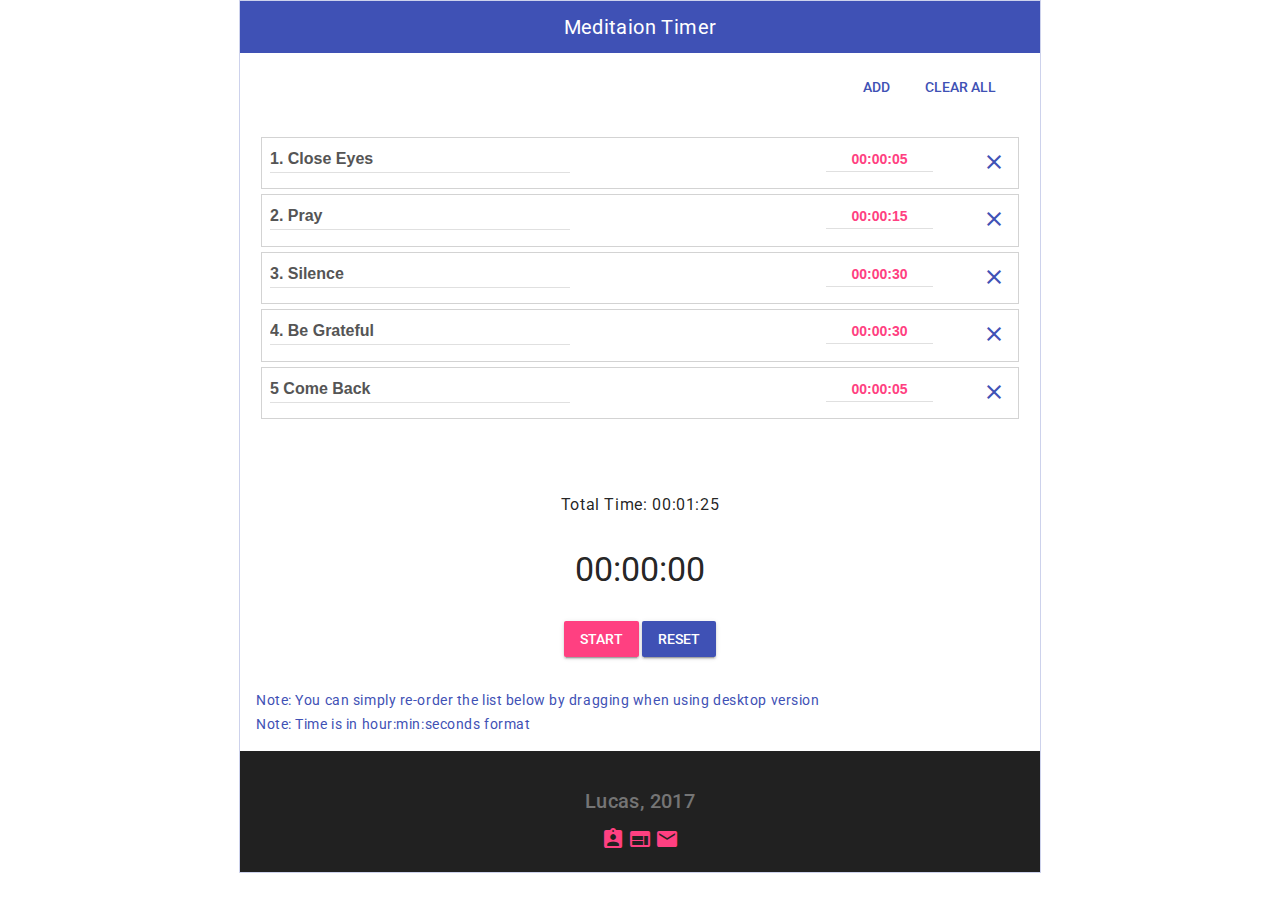
<file: index.html>
<!-- blinking-->

<!DOCTYPE html>
<html>

<!-- basic config -->
<meta charset="UTF-8">
<meta name="viewport" content="width=device-width, initial-scale=1.0">
<link rel="icon" href="assets/media/tabIcon.png">
<meta name="description" content="meditaion timer online customerise customerize web run">
<title>Meditaion Timer</title>

<!-- google analytics -->


<!-- mdl -->
<link rel="stylesheet" href="https://fonts.googleapis.com/icon?family=Material+Icons">
<link rel="stylesheet" href="https://fonts.googleapis.com/css?family=Roboto:300,400,500,700" type="text/css">
<!-- <script defer src="https://code.getmdl.io/1.3.0/material.min.js"></script> -->
<!-- <link rel="stylesheet" href="https://code.getmdl.io/1.3.0/material.indigo-pink.min.css"> -->
<script src="assets/js/material.min.js"></script>
<link rel="stylesheet" href="assets/css/material.indigo-pink.min.css">

<!-- polyfill-dialog -->
<link rel="stylesheet" href="assets/css/dialog-polyfill.css">
<script src="assets/js/dialog-polyfill.js"></script>

<!-- timer -->
<script src="assets/js/easytimer.js"></script>

<!-- noSleep -->
<script src="assets/js/NoSleep.js"></script>

<!-- jquery -->
<!-- <script src="https://ajax.googleapis.com/ajax/libs/jquery/3.1.1/jquery.min.js"></script> -->
<script src="assets/js/jquery.min.3.1.1.js"></script>

<!-- jqueryUI -->
<script src="assets/js/jquery-ui.min.js"></script>
<link rel="stylesheet" href="assets/css/jquery-ui.css">

<!-- soratble -->
<script src="assets/js/Sortable.js"></script>

<!-- js -->
<script src="assets/js/mainOop.js"></script>

<!-- css -->
<link rel="stylesheet" type="text/css" href="assets/css/main.css">

</head>

<body>

<div class="wrapper-Page">

  <audio id="remindAudio"><source src="assets/media/newMessage.mp3" type="audio/mpeg"></audio>

  <!-- header -->
  <div class="mdl-grid lu-naviBar">
    <!-- <div class="mdl-cell mdl-cell--1-col"></div> -->
    <div class="mdl-cell mdl-cell--12-col mdl-cell--8-col-tablet mdl-cell--4-col-phone mdl-cell--middle">
      <span class="mdl-layout-title lu-title">Meditaion Timer</span>
    </div>
    <!-- <div class="mdl-cell mdl-cell--1-col lu-sonToRight">
      <button class="mdl-button mdl-js-button mdl-button--fab mdl-button--mini-fab mdl-js-ripple-effect mdl-button--colored" id="showDialogButton">
        <i class="material-icons">add</i>
      </button>
    </div> -->
  </div>
  <!-- Add & Clear -->
  <div class="mdl-grid">
    <div class="mdl-cell mdl-cell--1-col mdl-cell--9-offset-desktop mdl-cell--5-offset-tablet mdl-cell--1-offset-phone ">
      <button class="mdl-button mdl-js-button mdl-js-ripple-effect mdl-button--primary" id="showDialogButton">
        Add
      </button>
    </div>
    <div class="mdl-cell mdl-cell--2-col ">
      <button class="mdl-button mdl-js-button mdl-js-ripple-effect mdl-button--primary" id="clearListButton">
        Clear All
      </button>
    </div>
  </div>
  <!-- List -->
  <div class="mdl-grid">
    <div class="mdl-cell mdl-cell--12-col">
      <ul id="phaseList">

      </ul>
    </div>
  </div>

  <!-- display -->
  <div class="mdl-grid">
    <div class="mdl-cell mdl-cell--12-col lu-sonToCenter">
      <h6 id="totalTimeBoard" class="">
        Total Time: 00:00:00
      </h6>
    </div>
    <div class="mdl-cell mdl-cell--12-col lu-sonToCenter">
      <h3 id="timeBoard" class="lu-timeBoard">00:00:00</h3>
    </div>
  </div>


  <!-- control -->
  <div class="mdl-grid">
    <div class="mdl-cell mdl-cell--4-col mdl-cell--4-offset-desktop mdl-cell--2-offset-tablet  lu-sonToCenter">
      <button class="mdl-button mdl-js-button mdl-button--raised mdl-js-ripple-effect mdl-button--accent primeButton" id="startButton">
        Start
      </button>
      <button class="mdl-button mdl-js-button mdl-button--raised mdl-js-ripple-effect mdl-button--primary primeButton" id="resetButton">
        Reset
      </button>
    </div>
  </div>

  <!-- functionAdv -->
  <div class="mdl-grid lu-functionAdv">
    <div class="mdl-cell mdl-cell--12-col mdl-cell--8-col-tablet mdl-cell--4-col-phone mdl-cell--middle">
      <h6>Note: You can simply re-order the list below by dragging when using desktop version</h6>
    </div>
    <div class="mdl-cell mdl-cell--12-col mdl-cell--8-col-tablet mdl-cell--4-col-phone mdl-cell--middle">
      <h6>Note: Time is in hour:min:seconds format</h6>
    </div>
  </div>

  <!-- footer -->
  <div class="mdl-grid lu-footer">
    <div class="mdl-cell mdl-cell--12-col mdl-cell--8-col-tablet mdl-cell--4-col-phone mdl-cell--middle lu-sonToCenter">
      <h5>Lucas, 2017</h5>
      <span>
        <a target="_blank" href="https://github.com/lucascow/">
          <i class="material-icons">assignment_ind</i>
        </a>
      </span>
      <span>
        <a target="_blank" href="https://github.com/lucascow/meditation-timer">
          <i class="material-icons">web</i>
        </a>
      </span>
      <span>
        <a href="mailto:lucasyu8.developer@gmail.com">
          <i class="material-icons">email</i>
        </a>
      </span>
    </div>
  </div>

  <!-- for google ranking -->
  <h1 hidden>meditaion timer online customerise customerize web run</h1>

  <!-- hidden dialog -->
  <dialog id="setTimeDialog">
    <div class="mdl-grid lu-naviBar">
      <div class="mdl-cell mdl-cell--12-col lu-sonToCenter">
        <span class="mdl-layout-title lu-title dialogTitle">Add a phase!</span>
      </div>
    </div>
    <div class="mdl-grid">
      <div class="mdl-cell mdl-cell--12-col mdl-cell--8-col-tablet mdl-cell--4-col-phone">
        <div class="mdl-textfield mdl-js-textfield mdl-textfield--floating-label">
          <input class="mdl-textfield__input lu-phaseTitle" id="phaseNameInput">
          <label class="mdl-textfield__label" for="">Phase Name</label>
        </div>
      </div>
    </div>
    <div class="mdl-grid">
      <div class="mdl-cell mdl-cell--12-col mdl-cell--8-col-tablet mdl-cell--2-col-phone lu-sonToCenter">
        <div class="mdl-textfield mdl-js-textfield mdl-textfield--floating-label lu-timePicker">
          <input class="mdl-textfield__input" maxlength="2" type="text" pattern="-?[0-9]*(\.[0-9]+)?" value="00" id="hourInput">
          <label class="mdl-textfield__label" for="">Hour</label>
        </div>
        <!-- <span class="lu-marginRight5px">H</span> -->
        <div class="mdl-textfield mdl-js-textfield mdl-textfield--floating-label lu-timePicker">
          <input class="mdl-textfield__input" maxlength="2" type="text" pattern="-?[0-9]*(\.[0-9]+)?" value="00" id="minuteInput">
          <label class="mdl-textfield__label" for="">Minute</label>
        </div>
        <!-- <span class="lu-marginRight5px">M</span> -->
        <div class="mdl-textfield mdl-js-textfield mdl-textfield--floating-label lu-timePicker">
          <input class="mdl-textfield__input" maxlength="2" type="text" pattern="-?[0-9]*(\.[0-9]+)?" value="00" id="secondInput">
          <label class="mdl-textfield__label" for="">Second</label>
        </div>
        <!-- <span class="lu-marginRight5px">S</span> -->
      </div>
    </div>
    <div class="mdl-grid " id="errorGrid-Zero">
      <div class="mdl-cell mdl-cell--12-col mdl-cell--8-col-tablet mdl-cell--4-col-phone lu-sonToCenter">
        <span class="errorMessage">Error: Total Time cannot be 0</span>
      </div>
    </div>
    <div class="mdl-grid">
      <div class="mdl-cell mdl-cell--6-col mdl-cell--4-col-tablet mdl-cell--2-col-phone lu-sonToCenter">
        <button class="mdl-button mdl-js-button mdl-button--raised mdl-button--colored" id="confirmDialogButton">
          Confirm
        </button>
      </div>
      <div class="mdl-cell mdl-cell--6-col mdl-cell--4-col-tablet mdl-cell--2-col-phone lu-sonToCenter">
        <button class="mdl-button mdl-js-button mdl-button--raised mdl-js-ripple-effect mdl-button--accent" id="closeDialogButton">
          Close
        </button>
      </div>
    </div>
  </dialog>

</div>

</body>

</html>
</file>
<file: assets/css/dialog-polyfill.css>
dialog {
  position: absolute;
  left: 0; right: 0;
  width: -moz-fit-content;
  width: -webkit-fit-content;
  width: fit-content;
  height: -moz-fit-content;
  height: -webkit-fit-content;
  height: fit-content;
  margin: auto;
  border: solid;
  padding: 1em;
  background: white;
  color: black;
  display: none;
}

dialog[open] {
  display: block;
}

dialog + .backdrop {
  position: fixed;
  top: 0; right: 0; bottom: 0; left: 0;
  background: rgba(0,0,0,0.1);
}

._dialog_overlay {
  position: fixed;
  top: 0; right: 0; bottom: 0; left: 0;
}

dialog.fixed {
  position: fixed;
  top: 50%;
  transform: translate(0, -50%);
}
</file>
<file: assets/css/main.css>
body
{
  font-family: "Roboto","Helvetica","Arial",sans-serif;
  overflow-x: hidden;
}


@media screen and (min-width: 801px)
{
  .wrapper-Page
  {
    margin-left:auto;
    margin-right:auto;
    max-width: 800px;
    border: 1px solid rgba(63,81,181,.26);
  }

  #phaseList
  {
    height: 350px;
  }

}

#phaseList
{
  list-style-type: none;
  margin: 0;
  padding: 0;
  width: 100%;
  height: 300px;
  overflow-y: scroll;
  overflow-x: hidden;
}

.lu-scrollDisable {
    overflow: hidden;
}

.lu-naviBar
{
  background-color: #3f51b5;
}

.lu-title
{
  color: white;
  text-align: center;
}

.lu-presetLabel
{
  font-size: 14px;
  font-weight: 500;
  text-transform: uppercase;
  letter-spacing: 0;
}

.lu-paddingNone
{
  padding: 0px;
}

.lu-padding5px
{
  padding: 5px;
}

.lu-marginNone
{
  margin: 0px;
}

.lu-tabButton
{
  padding-left: 5px;
  padding-right: 0px;
  color: rgba(0,0,0,.6);
  background-color: transparent;
}

.lu-tabButton-active
{
  color: #3f51b5;
}

.lu-functionAdv, .lu-functionAdv div
{
  margin-top: 0px;
  margin-bottom: 0px;
  padding-top: 0px;
  padding-bottom: 0px;
  /*text-align: center;*/
}

.lu-functionAdv h6
{
  margin-top: 0px;
  margin-bottom: 0px;
  padding-top: 0px;
  padding-bottom: 0px;
  color: #3f51b5;
  font-size: 14px;
}

.lu-functionAdv
{
  margin-top: 15px;
  margin-bottom: 15px;
}

.lu-sonToRight
{
  text-align: right;
}

.lu-sonToCenter
{
  text-align: center;
}

.lu-clearButton
{
  left: 2em;
  position: relative;
}

.lu-seperateTheUnderline
{
  left: 1em;
  position: relative;
}

.lu-timeBoard
{
  margin: 0px;
}

.lu-phaseTitle
{
  font-weight: 600;
  /*border-bottom: 1px solid rgba(0, 0, 0, 0.33);*/
}

.lu-phaseTime
{
  color: rgb(255,64,129);
  font-weight: 600;
  /*border-bottom: 1px solid rgba(0, 0, 0, 0.33);*/
  font-size: 14px;
  padding-top: 5px;
}


.lu-phaseSet
{
  margin: 0 5px 5px 5px;
  /*padding: 5px;*/
  font-size: 1.2em;
  height: 3em; #1.5em;
  background: transparent;
}

.lu-phaseSet-timePass
{
  background: rgba(0,0,0,.14);
}

.lu-phaseSet-filter
{
  -webkit-filter: opacity(50%); /* Safari 6.0 - 9.0 */
  filter: opacity(50%);
}

/* Let's get this party started */
::-webkit-scrollbar {
    width: 12px;
}

/* Track */
::-webkit-scrollbar-track {
    -webkit-box-shadow: inset 0 0 6px rgba(0,0,0,0.3);
    -webkit-border-radius: 10px;
    border-radius: 10px;
}

/* Handle */
::-webkit-scrollbar-thumb {
    -webkit-border-radius: 10px;
    border-radius: 10px;
    background: rgba(255, 64, 129, 0.71) !important;
    -webkit-box-shadow: inset 0 0 6px rgba(0,0,0,0.5);
}

::-webkit-scrollbar-thumb:window-inactive {
	background: rgba(0,0,0,0.4);
}

/*html>body #sortable li
{
  height: 2em; #1.5em;
  line-height: 1.2em;
}*/

/*.ui-state-highlight
{
  height: 1.5em;
  line-height: 1.2em;
}*/

dialog {
  position: fixed;
  top: 50%;
  transform: translate(0, -50%);
}

.lu-timePicker
{
  width: 75px;

}

.lu-timePicker input
{
  text-align: center;
  border-bottom: 1px solid rgba(0, 0, 0, 0.03);
}

@keyframes timeIsUpAni {
    from {background-color: rgb(3, 169, 244);}
    to {background-color: rgb(255, 235, 59);}
}

.timeIsUp
{
  animation-name: timeIsUpAni;
  animation-duration: 1s;
  animation-iteration-count: infinite;
}

@keyframes errorMessageAni {
    from {background-color: #ffc107;}
    to {background-color: #eee;}
}

.errorMessage
{
  animation-name: errorMessageAni;
  animation-duration: 1s;
  animation-iteration-count: infinite;
  font-weight: 600;
  font-size: 18px;
  color: rgb(255,64,129);
}

.lu-footer
{
  background-color: #212121;
  color: #757575;
}

.lu-footer a
{
  color: #ff4081;
  text-decoration: none !important;
}
</file>
<file: assets/css/material.indigo-pink.min.css>
/**
 * material-design-lite - Material Design Components in CSS, JS and HTML
 * @version v1.3.0
 * @license Apache-2.0
 * @copyright 2015 Google, Inc.
 * @link https://github.com/google/material-design-lite
 */
@charset "UTF-8";html{color:rgba(0,0,0,.87)}::-moz-selection{background:#b3d4fc;text-shadow:none}::selection{background:#b3d4fc;text-shadow:none}hr{display:block;height:1px;border:0;border-top:1px solid #ccc;margin:1em 0;padding:0}audio,canvas,iframe,img,svg,video{vertical-align:middle}fieldset{border:0;margin:0;padding:0}textarea{resize:vertical}.browserupgrade{margin:.2em 0;background:#ccc;color:#000;padding:.2em 0}.hidden{display:none!important}.visuallyhidden{border:0;clip:rect(0 0 0 0);height:1px;margin:-1px;overflow:hidden;padding:0;position:absolute;width:1px}.visuallyhidden.focusable:active,.visuallyhidden.focusable:focus{clip:auto;height:auto;margin:0;overflow:visible;position:static;width:auto}.invisible{visibility:hidden}.clearfix:before,.clearfix:after{content:" ";display:table}.clearfix:after{clear:both}@media print{*,*:before,*:after,*:first-letter{background:transparent!important;color:#000!important;box-shadow:none!important}a,a:visited{text-decoration:underline}a[href]:after{content:" (" attr(href)")"}abbr[title]:after{content:" (" attr(title)")"}a[href^="#"]:after,a[href^="javascript:"]:after{content:""}pre,blockquote{border:1px solid #999;page-break-inside:avoid}thead{display:table-header-group}tr,img{page-break-inside:avoid}img{max-width:100%!important}p,h2,h3{orphans:3;widows:3}h2,h3{page-break-after:avoid}}a,.mdl-accordion,.mdl-button,.mdl-card,.mdl-checkbox,.mdl-dropdown-menu,.mdl-icon-toggle,.mdl-item,.mdl-radio,.mdl-slider,.mdl-switch,.mdl-tabs__tab{-webkit-tap-highlight-color:transparent;-webkit-tap-highlight-color:rgba(255,255,255,0)}html{width:100%;height:100%;-ms-touch-action:manipulation;touch-action:manipulation}body{width:100%;min-height:100%}main{display:block}*[hidden]{display:none!important}html,body{font-family:"Helvetica","Arial",sans-serif;font-size:14px;font-weight:400;line-height:20px}h1,h2,h3,h4,h5,h6,p{padding:0}h1 small,h2 small,h3 small,h4 small,h5 small,h6 small{font-family:"Roboto","Helvetica","Arial",sans-serif;font-weight:400;line-height:1.35;letter-spacing:-.02em;opacity:.54;font-size:.6em}h1{font-size:56px;line-height:1.35;letter-spacing:-.02em;margin:24px 0}h1,h2{font-family:"Roboto","Helvetica","Arial",sans-serif;font-weight:400}h2{font-size:45px;line-height:48px}h2,h3{margin:24px 0}h3{font-size:34px;line-height:40px}h3,h4{font-family:"Roboto","Helvetica","Arial",sans-serif;font-weight:400}h4{font-size:24px;line-height:32px;-moz-osx-font-smoothing:grayscale;margin:24px 0 16px}h5{font-size:20px;font-weight:500;line-height:1;letter-spacing:.02em}h5,h6{font-family:"Roboto","Helvetica","Arial",sans-serif;margin:24px 0 16px}h6{font-size:16px;letter-spacing:.04em}h6,p{font-weight:400;line-height:24px}p{font-size:14px;letter-spacing:0;margin:0 0 16px}a{color:rgb(255,64,129);font-weight:500}blockquote{font-family:"Roboto","Helvetica","Arial",sans-serif;position:relative;font-size:24px;font-weight:300;font-style:italic;line-height:1.35;letter-spacing:.08em}blockquote:before{position:absolute;left:-.5em;content:'“'}blockquote:after{content:'”';margin-left:-.05em}mark{background-color:#f4ff81}dt{font-weight:700}address{font-size:12px;line-height:1;font-style:normal}address,ul,ol{font-weight:400;letter-spacing:0}ul,ol{font-size:14px;line-height:24px}.mdl-typography--display-4,.mdl-typography--display-4-color-contrast{font-family:"Roboto","Helvetica","Arial",sans-serif;font-size:112px;font-weight:300;line-height:1;letter-spacing:-.04em}.mdl-typography--display-4-color-contrast{opacity:.54}.mdl-typography--display-3,.mdl-typography--display-3-color-contrast{font-family:"Roboto","Helvetica","Arial",sans-serif;font-size:56px;font-weight:400;line-height:1.35;letter-spacing:-.02em}.mdl-typography--display-3-color-contrast{opacity:.54}.mdl-typography--display-2,.mdl-typography--display-2-color-contrast{font-family:"Roboto","Helvetica","Arial",sans-serif;font-size:45px;font-weight:400;line-height:48px}.mdl-typography--display-2-color-contrast{opacity:.54}.mdl-typography--display-1,.mdl-typography--display-1-color-contrast{font-family:"Roboto","Helvetica","Arial",sans-serif;font-size:34px;font-weight:400;line-height:40px}.mdl-typography--display-1-color-contrast{opacity:.54}.mdl-typography--headline,.mdl-typography--headline-color-contrast{font-family:"Roboto","Helvetica","Arial",sans-serif;font-size:24px;font-weight:400;line-height:32px;-moz-osx-font-smoothing:grayscale}.mdl-typography--headline-color-contrast{opacity:.87}.mdl-typography--title,.mdl-typography--title-color-contrast{font-family:"Roboto","Helvetica","Arial",sans-serif;font-size:20px;font-weight:500;line-height:1;letter-spacing:.02em}.mdl-typography--title-color-contrast{opacity:.87}.mdl-typography--subhead,.mdl-typography--subhead-color-contrast{font-family:"Roboto","Helvetica","Arial",sans-serif;font-size:16px;font-weight:400;line-height:24px;letter-spacing:.04em}.mdl-typography--subhead-color-contrast{opacity:.87}.mdl-typography--body-2,.mdl-typography--body-2-color-contrast{font-size:14px;font-weight:700;line-height:24px;letter-spacing:0}.mdl-typography--body-2-color-contrast{opacity:.87}.mdl-typography--body-1,.mdl-typography--body-1-color-contrast{font-size:14px;font-weight:400;line-height:24px;letter-spacing:0}.mdl-typography--body-1-color-contrast{opacity:.87}.mdl-typography--body-2-force-preferred-font,.mdl-typography--body-2-force-preferred-font-color-contrast{font-family:"Roboto","Helvetica","Arial",sans-serif;font-size:14px;font-weight:500;line-height:24px;letter-spacing:0}.mdl-typography--body-2-force-preferred-font-color-contrast{opacity:.87}.mdl-typography--body-1-force-preferred-font,.mdl-typography--body-1-force-preferred-font-color-contrast{font-family:"Roboto","Helvetica","Arial",sans-serif;font-size:14px;font-weight:400;line-height:24px;letter-spacing:0}.mdl-typography--body-1-force-preferred-font-color-contrast{opacity:.87}.mdl-typography--caption,.mdl-typography--caption-force-preferred-font{font-size:12px;font-weight:400;line-height:1;letter-spacing:0}.mdl-typography--caption-force-preferred-font{font-family:"Roboto","Helvetica","Arial",sans-serif}.mdl-typography--caption-color-contrast,.mdl-typography--caption-force-preferred-font-color-contrast{font-size:12px;font-weight:400;line-height:1;letter-spacing:0;opacity:.54}.mdl-typography--caption-force-preferred-font-color-contrast,.mdl-typography--menu{font-family:"Roboto","Helvetica","Arial",sans-serif}.mdl-typography--menu{font-size:14px;font-weight:500;line-height:1;letter-spacing:0}.mdl-typography--menu-color-contrast{opacity:.87}.mdl-typography--menu-color-contrast,.mdl-typography--button,.mdl-typography--button-color-contrast{font-family:"Roboto","Helvetica","Arial",sans-serif;font-size:14px;font-weight:500;line-height:1;letter-spacing:0}.mdl-typography--button,.mdl-typography--button-color-contrast{text-transform:uppercase}.mdl-typography--button-color-contrast{opacity:.87}.mdl-typography--text-left{text-align:left}.mdl-typography--text-right{text-align:right}.mdl-typography--text-center{text-align:center}.mdl-typography--text-justify{text-align:justify}.mdl-typography--text-nowrap{white-space:nowrap}.mdl-typography--text-lowercase{text-transform:lowercase}.mdl-typography--text-uppercase{text-transform:uppercase}.mdl-typography--text-capitalize{text-transform:capitalize}.mdl-typography--font-thin{font-weight:200!important}.mdl-typography--font-light{font-weight:300!important}.mdl-typography--font-regular{font-weight:400!important}.mdl-typography--font-medium{font-weight:500!important}.mdl-typography--font-bold{font-weight:700!important}.mdl-typography--font-black{font-weight:900!important}.material-icons{font-family:'Material Icons';font-weight:400;font-style:normal;font-size:24px;line-height:1;letter-spacing:normal;text-transform:none;display:inline-block;word-wrap:normal;-moz-font-feature-settings:'liga';font-feature-settings:'liga';-webkit-font-feature-settings:'liga';-webkit-font-smoothing:antialiased}.mdl-color-text--red{color:#f44336 !important}.mdl-color--red{background-color:#f44336 !important}.mdl-color-text--red-50{color:#ffebee !important}.mdl-color--red-50{background-color:#ffebee !important}.mdl-color-text--red-100{color:#ffcdd2 !important}.mdl-color--red-100{background-color:#ffcdd2 !important}.mdl-color-text--red-200{color:#ef9a9a !important}.mdl-color--red-200{background-color:#ef9a9a !important}.mdl-color-text--red-300{color:#e57373 !important}.mdl-color--red-300{background-color:#e57373 !important}.mdl-color-text--red-400{color:#ef5350 !important}.mdl-color--red-400{background-color:#ef5350 !important}.mdl-color-text--red-500{color:#f44336 !important}.mdl-color--red-500{background-color:#f44336 !important}.mdl-color-text--red-600{color:#e53935 !important}.mdl-color--red-600{background-color:#e53935 !important}.mdl-color-text--red-700{color:#d32f2f !important}.mdl-color--red-700{background-color:#d32f2f !important}.mdl-color-text--red-800{color:#c62828 !important}.mdl-color--red-800{background-color:#c62828 !important}.mdl-color-text--red-900{color:#b71c1c !important}.mdl-color--red-900{background-color:#b71c1c !important}.mdl-color-text--red-A100{color:#ff8a80 !important}.mdl-color--red-A100{background-color:#ff8a80 !important}.mdl-color-text--red-A200{color:#ff5252 !important}.mdl-color--red-A200{background-color:#ff5252 !important}.mdl-color-text--red-A400{color:#ff1744 !important}.mdl-color--red-A400{background-color:#ff1744 !important}.mdl-color-text--red-A700{color:#d50000 !important}.mdl-color--red-A700{background-color:#d50000 !important}.mdl-color-text--pink{color:#e91e63 !important}.mdl-color--pink{background-color:#e91e63 !important}.mdl-color-text--pink-50{color:#fce4ec !important}.mdl-color--pink-50{background-color:#fce4ec !important}.mdl-color-text--pink-100{color:#f8bbd0 !important}.mdl-color--pink-100{background-color:#f8bbd0 !important}.mdl-color-text--pink-200{color:#f48fb1 !important}.mdl-color--pink-200{background-color:#f48fb1 !important}.mdl-color-text--pink-300{color:#f06292 !important}.mdl-color--pink-300{background-color:#f06292 !important}.mdl-color-text--pink-400{color:#ec407a !important}.mdl-color--pink-400{background-color:#ec407a !important}.mdl-color-text--pink-500{color:#e91e63 !important}.mdl-color--pink-500{background-color:#e91e63 !important}.mdl-color-text--pink-600{color:#d81b60 !important}.mdl-color--pink-600{background-color:#d81b60 !important}.mdl-color-text--pink-700{color:#c2185b !important}.mdl-color--pink-700{background-color:#c2185b !important}.mdl-color-text--pink-800{color:#ad1457 !important}.mdl-color--pink-800{background-color:#ad1457 !important}.mdl-color-text--pink-900{color:#880e4f !important}.mdl-color--pink-900{background-color:#880e4f !important}.mdl-color-text--pink-A100{color:#ff80ab !important}.mdl-color--pink-A100{background-color:#ff80ab !important}.mdl-color-text--pink-A200{color:#ff4081 !important}.mdl-color--pink-A200{background-color:#ff4081 !important}.mdl-color-text--pink-A400{color:#f50057 !important}.mdl-color--pink-A400{background-color:#f50057 !important}.mdl-color-text--pink-A700{color:#c51162 !important}.mdl-color--pink-A700{background-color:#c51162 !important}.mdl-color-text--purple{color:#9c27b0 !important}.mdl-color--purple{background-color:#9c27b0 !important}.mdl-color-text--purple-50{color:#f3e5f5 !important}.mdl-color--purple-50{background-color:#f3e5f5 !important}.mdl-color-text--purple-100{color:#e1bee7 !important}.mdl-color--purple-100{background-color:#e1bee7 !important}.mdl-color-text--purple-200{color:#ce93d8 !important}.mdl-color--purple-200{background-color:#ce93d8 !important}.mdl-color-text--purple-300{color:#ba68c8 !important}.mdl-color--purple-300{background-color:#ba68c8 !important}.mdl-color-text--purple-400{color:#ab47bc !important}.mdl-color--purple-400{background-color:#ab47bc !important}.mdl-color-text--purple-500{color:#9c27b0 !important}.mdl-color--purple-500{background-color:#9c27b0 !important}.mdl-color-text--purple-600{color:#8e24aa !important}.mdl-color--purple-600{background-color:#8e24aa !important}.mdl-color-text--purple-700{color:#7b1fa2 !important}.mdl-color--purple-700{background-color:#7b1fa2 !important}.mdl-color-text--purple-800{color:#6a1b9a !important}.mdl-color--purple-800{background-color:#6a1b9a !important}.mdl-color-text--purple-900{color:#4a148c !important}.mdl-color--purple-900{background-color:#4a148c !important}.mdl-color-text--purple-A100{color:#ea80fc !important}.mdl-color--purple-A100{background-color:#ea80fc !important}.mdl-color-text--purple-A200{color:#e040fb !important}.mdl-color--purple-A200{background-color:#e040fb !important}.mdl-color-text--purple-A400{color:#d500f9 !important}.mdl-color--purple-A400{background-color:#d500f9 !important}.mdl-color-text--purple-A700{color:#a0f !important}.mdl-color--purple-A700{background-color:#a0f !important}.mdl-color-text--deep-purple{color:#673ab7 !important}.mdl-color--deep-purple{background-color:#673ab7 !important}.mdl-color-text--deep-purple-50{color:#ede7f6 !important}.mdl-color--deep-purple-50{background-color:#ede7f6 !important}.mdl-color-text--deep-purple-100{color:#d1c4e9 !important}.mdl-color--deep-purple-100{background-color:#d1c4e9 !important}.mdl-color-text--deep-purple-200{color:#b39ddb !important}.mdl-color--deep-purple-200{background-color:#b39ddb !important}.mdl-color-text--deep-purple-300{color:#9575cd !important}.mdl-color--deep-purple-300{background-color:#9575cd !important}.mdl-color-text--deep-purple-400{color:#7e57c2 !important}.mdl-color--deep-purple-400{background-color:#7e57c2 !important}.mdl-color-text--deep-purple-500{color:#673ab7 !important}.mdl-color--deep-purple-500{background-color:#673ab7 !important}.mdl-color-text--deep-purple-600{color:#5e35b1 !important}.mdl-color--deep-purple-600{background-color:#5e35b1 !important}.mdl-color-text--deep-purple-700{color:#512da8 !important}.mdl-color--deep-purple-700{background-color:#512da8 !important}.mdl-color-text--deep-purple-800{color:#4527a0 !important}.mdl-color--deep-purple-800{background-color:#4527a0 !important}.mdl-color-text--deep-purple-900{color:#311b92 !important}.mdl-color--deep-purple-900{background-color:#311b92 !important}.mdl-color-text--deep-purple-A100{color:#b388ff !important}.mdl-color--deep-purple-A100{background-color:#b388ff !important}.mdl-color-text--deep-purple-A200{color:#7c4dff !important}.mdl-color--deep-purple-A200{background-color:#7c4dff !important}.mdl-color-text--deep-purple-A400{color:#651fff !important}.mdl-color--deep-purple-A400{background-color:#651fff !important}.mdl-color-text--deep-purple-A700{color:#6200ea !important}.mdl-color--deep-purple-A700{background-color:#6200ea !important}.mdl-color-text--indigo{color:#3f51b5 !important}.mdl-color--indigo{background-color:#3f51b5 !important}.mdl-color-text--indigo-50{color:#e8eaf6 !important}.mdl-color--indigo-50{background-color:#e8eaf6 !important}.mdl-color-text--indigo-100{color:#c5cae9 !important}.mdl-color--indigo-100{background-color:#c5cae9 !important}.mdl-color-text--indigo-200{color:#9fa8da !important}.mdl-color--indigo-200{background-color:#9fa8da !important}.mdl-color-text--indigo-300{color:#7986cb !important}.mdl-color--indigo-300{background-color:#7986cb !important}.mdl-color-text--indigo-400{color:#5c6bc0 !important}.mdl-color--indigo-400{background-color:#5c6bc0 !important}.mdl-color-text--indigo-500{color:#3f51b5 !important}.mdl-color--indigo-500{background-color:#3f51b5 !important}.mdl-color-text--indigo-600{color:#3949ab !important}.mdl-color--indigo-600{background-color:#3949ab !important}.mdl-color-text--indigo-700{color:#303f9f !important}.mdl-color--indigo-700{background-color:#303f9f !important}.mdl-color-text--indigo-800{color:#283593 !important}.mdl-color--indigo-800{background-color:#283593 !important}.mdl-color-text--indigo-900{color:#1a237e !important}.mdl-color--indigo-900{background-color:#1a237e !important}.mdl-color-text--indigo-A100{color:#8c9eff !important}.mdl-color--indigo-A100{background-color:#8c9eff !important}.mdl-color-text--indigo-A200{color:#536dfe !important}.mdl-color--indigo-A200{background-color:#536dfe !important}.mdl-color-text--indigo-A400{color:#3d5afe !important}.mdl-color--indigo-A400{background-color:#3d5afe !important}.mdl-color-text--indigo-A700{color:#304ffe !important}.mdl-color--indigo-A700{background-color:#304ffe !important}.mdl-color-text--blue{color:#2196f3 !important}.mdl-color--blue{background-color:#2196f3 !important}.mdl-color-text--blue-50{color:#e3f2fd !important}.mdl-color--blue-50{background-color:#e3f2fd !important}.mdl-color-text--blue-100{color:#bbdefb !important}.mdl-color--blue-100{background-color:#bbdefb !important}.mdl-color-text--blue-200{color:#90caf9 !important}.mdl-color--blue-200{background-color:#90caf9 !important}.mdl-color-text--blue-300{color:#64b5f6 !important}.mdl-color--blue-300{background-color:#64b5f6 !important}.mdl-color-text--blue-400{color:#42a5f5 !important}.mdl-color--blue-400{background-color:#42a5f5 !important}.mdl-color-text--blue-500{color:#2196f3 !important}.mdl-color--blue-500{background-color:#2196f3 !important}.mdl-color-text--blue-600{color:#1e88e5 !important}.mdl-color--blue-600{background-color:#1e88e5 !important}.mdl-color-text--blue-700{color:#1976d2 !important}.mdl-color--blue-700{background-color:#1976d2 !important}.mdl-color-text--blue-800{color:#1565c0 !important}.mdl-color--blue-800{background-color:#1565c0 !important}.mdl-color-text--blue-900{color:#0d47a1 !important}.mdl-color--blue-900{background-color:#0d47a1 !important}.mdl-color-text--blue-A100{color:#82b1ff !important}.mdl-color--blue-A100{background-color:#82b1ff !important}.mdl-color-text--blue-A200{color:#448aff !important}.mdl-color--blue-A200{background-color:#448aff !important}.mdl-color-text--blue-A400{color:#2979ff !important}.mdl-color--blue-A400{background-color:#2979ff !important}.mdl-color-text--blue-A700{color:#2962ff !important}.mdl-color--blue-A700{background-color:#2962ff !important}.mdl-color-text--light-blue{color:#03a9f4 !important}.mdl-color--light-blue{background-color:#03a9f4 !important}.mdl-color-text--light-blue-50{color:#e1f5fe !important}.mdl-color--light-blue-50{background-color:#e1f5fe !important}.mdl-color-text--light-blue-100{color:#b3e5fc !important}.mdl-color--light-blue-100{background-color:#b3e5fc !important}.mdl-color-text--light-blue-200{color:#81d4fa !important}.mdl-color--light-blue-200{background-color:#81d4fa !important}.mdl-color-text--light-blue-300{color:#4fc3f7 !important}.mdl-color--light-blue-300{background-color:#4fc3f7 !important}.mdl-color-text--light-blue-400{color:#29b6f6 !important}.mdl-color--light-blue-400{background-color:#29b6f6 !important}.mdl-color-text--light-blue-500{color:#03a9f4 !important}.mdl-color--light-blue-500{background-color:#03a9f4 !important}.mdl-color-text--light-blue-600{color:#039be5 !important}.mdl-color--light-blue-600{background-color:#039be5 !important}.mdl-color-text--light-blue-700{color:#0288d1 !important}.mdl-color--light-blue-700{background-color:#0288d1 !important}.mdl-color-text--light-blue-800{color:#0277bd !important}.mdl-color--light-blue-800{background-color:#0277bd !important}.mdl-color-text--light-blue-900{color:#01579b !important}.mdl-color--light-blue-900{background-color:#01579b !important}.mdl-color-text--light-blue-A100{color:#80d8ff !important}.mdl-color--light-blue-A100{background-color:#80d8ff !important}.mdl-color-text--light-blue-A200{color:#40c4ff !important}.mdl-color--light-blue-A200{background-color:#40c4ff !important}.mdl-color-text--light-blue-A400{color:#00b0ff !important}.mdl-color--light-blue-A400{background-color:#00b0ff !important}.mdl-color-text--light-blue-A700{color:#0091ea !important}.mdl-color--light-blue-A700{background-color:#0091ea !important}.mdl-color-text--cyan{color:#00bcd4 !important}.mdl-color--cyan{background-color:#00bcd4 !important}.mdl-color-text--cyan-50{color:#e0f7fa !important}.mdl-color--cyan-50{background-color:#e0f7fa !important}.mdl-color-text--cyan-100{color:#b2ebf2 !important}.mdl-color--cyan-100{background-color:#b2ebf2 !important}.mdl-color-text--cyan-200{color:#80deea !important}.mdl-color--cyan-200{background-color:#80deea !important}.mdl-color-text--cyan-300{color:#4dd0e1 !important}.mdl-color--cyan-300{background-color:#4dd0e1 !important}.mdl-color-text--cyan-400{color:#26c6da !important}.mdl-color--cyan-400{background-color:#26c6da !important}.mdl-color-text--cyan-500{color:#00bcd4 !important}.mdl-color--cyan-500{background-color:#00bcd4 !important}.mdl-color-text--cyan-600{color:#00acc1 !important}.mdl-color--cyan-600{background-color:#00acc1 !important}.mdl-color-text--cyan-700{color:#0097a7 !important}.mdl-color--cyan-700{background-color:#0097a7 !important}.mdl-color-text--cyan-800{color:#00838f !important}.mdl-color--cyan-800{background-color:#00838f !important}.mdl-color-text--cyan-900{color:#006064 !important}.mdl-color--cyan-900{background-color:#006064 !important}.mdl-color-text--cyan-A100{color:#84ffff !important}.mdl-color--cyan-A100{background-color:#84ffff !important}.mdl-color-text--cyan-A200{color:#18ffff !important}.mdl-color--cyan-A200{background-color:#18ffff !important}.mdl-color-text--cyan-A400{color:#00e5ff !important}.mdl-color--cyan-A400{background-color:#00e5ff !important}.mdl-color-text--cyan-A700{color:#00b8d4 !important}.mdl-color--cyan-A700{background-color:#00b8d4 !important}.mdl-color-text--teal{color:#009688 !important}.mdl-color--teal{background-color:#009688 !important}.mdl-color-text--teal-50{color:#e0f2f1 !important}.mdl-color--teal-50{background-color:#e0f2f1 !important}.mdl-color-text--teal-100{color:#b2dfdb !important}.mdl-color--teal-100{background-color:#b2dfdb !important}.mdl-color-text--teal-200{color:#80cbc4 !important}.mdl-color--teal-200{background-color:#80cbc4 !important}.mdl-color-text--teal-300{color:#4db6ac !important}.mdl-color--teal-300{background-color:#4db6ac !important}.mdl-color-text--teal-400{color:#26a69a !important}.mdl-color--teal-400{background-color:#26a69a !important}.mdl-color-text--teal-500{color:#009688 !important}.mdl-color--teal-500{background-color:#009688 !important}.mdl-color-text--teal-600{color:#00897b !important}.mdl-color--teal-600{background-color:#00897b !important}.mdl-color-text--teal-700{color:#00796b !important}.mdl-color--teal-700{background-color:#00796b !important}.mdl-color-text--teal-800{color:#00695c !important}.mdl-color--teal-800{background-color:#00695c !important}.mdl-color-text--teal-900{color:#004d40 !important}.mdl-color--teal-900{background-color:#004d40 !important}.mdl-color-text--teal-A100{color:#a7ffeb !important}.mdl-color--teal-A100{background-color:#a7ffeb !important}.mdl-color-text--teal-A200{color:#64ffda !important}.mdl-color--teal-A200{background-color:#64ffda !important}.mdl-color-text--teal-A400{color:#1de9b6 !important}.mdl-color--teal-A400{background-color:#1de9b6 !important}.mdl-color-text--teal-A700{color:#00bfa5 !important}.mdl-color--teal-A700{background-color:#00bfa5 !important}.mdl-color-text--green{color:#4caf50 !important}.mdl-color--green{background-color:#4caf50 !important}.mdl-color-text--green-50{color:#e8f5e9 !important}.mdl-color--green-50{background-color:#e8f5e9 !important}.mdl-color-text--green-100{color:#c8e6c9 !important}.mdl-color--green-100{background-color:#c8e6c9 !important}.mdl-color-text--green-200{color:#a5d6a7 !important}.mdl-color--green-200{background-color:#a5d6a7 !important}.mdl-color-text--green-300{color:#81c784 !important}.mdl-color--green-300{background-color:#81c784 !important}.mdl-color-text--green-400{color:#66bb6a !important}.mdl-color--green-400{background-color:#66bb6a !important}.mdl-color-text--green-500{color:#4caf50 !important}.mdl-color--green-500{background-color:#4caf50 !important}.mdl-color-text--green-600{color:#43a047 !important}.mdl-color--green-600{background-color:#43a047 !important}.mdl-color-text--green-700{color:#388e3c !important}.mdl-color--green-700{background-color:#388e3c !important}.mdl-color-text--green-800{color:#2e7d32 !important}.mdl-color--green-800{background-color:#2e7d32 !important}.mdl-color-text--green-900{color:#1b5e20 !important}.mdl-color--green-900{background-color:#1b5e20 !important}.mdl-color-text--green-A100{color:#b9f6ca !important}.mdl-color--green-A100{background-color:#b9f6ca !important}.mdl-color-text--green-A200{color:#69f0ae !important}.mdl-color--green-A200{background-color:#69f0ae !important}.mdl-color-text--green-A400{color:#00e676 !important}.mdl-color--green-A400{background-color:#00e676 !important}.mdl-color-text--green-A700{color:#00c853 !important}.mdl-color--green-A700{background-color:#00c853 !important}.mdl-color-text--light-green{color:#8bc34a !important}.mdl-color--light-green{background-color:#8bc34a !important}.mdl-color-text--light-green-50{color:#f1f8e9 !important}.mdl-color--light-green-50{background-color:#f1f8e9 !important}.mdl-color-text--light-green-100{color:#dcedc8 !important}.mdl-color--light-green-100{background-color:#dcedc8 !important}.mdl-color-text--light-green-200{color:#c5e1a5 !important}.mdl-color--light-green-200{background-color:#c5e1a5 !important}.mdl-color-text--light-green-300{color:#aed581 !important}.mdl-color--light-green-300{background-color:#aed581 !important}.mdl-color-text--light-green-400{color:#9ccc65 !important}.mdl-color--light-green-400{background-color:#9ccc65 !important}.mdl-color-text--light-green-500{color:#8bc34a !important}.mdl-color--light-green-500{background-color:#8bc34a !important}.mdl-color-text--light-green-600{color:#7cb342 !important}.mdl-color--light-green-600{background-color:#7cb342 !important}.mdl-color-text--light-green-700{color:#689f38 !important}.mdl-color--light-green-700{background-color:#689f38 !important}.mdl-color-text--light-green-800{color:#558b2f !important}.mdl-color--light-green-800{background-color:#558b2f !important}.mdl-color-text--light-green-900{color:#33691e !important}.mdl-color--light-green-900{background-color:#33691e !important}.mdl-color-text--light-green-A100{color:#ccff90 !important}.mdl-color--light-green-A100{background-color:#ccff90 !important}.mdl-color-text--light-green-A200{color:#b2ff59 !important}.mdl-color--light-green-A200{background-color:#b2ff59 !important}.mdl-color-text--light-green-A400{color:#76ff03 !important}.mdl-color--light-green-A400{background-color:#76ff03 !important}.mdl-color-text--light-green-A700{color:#64dd17 !important}.mdl-color--light-green-A700{background-color:#64dd17 !important}.mdl-color-text--lime{color:#cddc39 !important}.mdl-color--lime{background-color:#cddc39 !important}.mdl-color-text--lime-50{color:#f9fbe7 !important}.mdl-color--lime-50{background-color:#f9fbe7 !important}.mdl-color-text--lime-100{color:#f0f4c3 !important}.mdl-color--lime-100{background-color:#f0f4c3 !important}.mdl-color-text--lime-200{color:#e6ee9c !important}.mdl-color--lime-200{background-color:#e6ee9c !important}.mdl-color-text--lime-300{color:#dce775 !important}.mdl-color--lime-300{background-color:#dce775 !important}.mdl-color-text--lime-400{color:#d4e157 !important}.mdl-color--lime-400{background-color:#d4e157 !important}.mdl-color-text--lime-500{color:#cddc39 !important}.mdl-color--lime-500{background-color:#cddc39 !important}.mdl-color-text--lime-600{color:#c0ca33 !important}.mdl-color--lime-600{background-color:#c0ca33 !important}.mdl-color-text--lime-700{color:#afb42b !important}.mdl-color--lime-700{background-color:#afb42b !important}.mdl-color-text--lime-800{color:#9e9d24 !important}.mdl-color--lime-800{background-color:#9e9d24 !important}.mdl-color-text--lime-900{color:#827717 !important}.mdl-color--lime-900{background-color:#827717 !important}.mdl-color-text--lime-A100{color:#f4ff81 !important}.mdl-color--lime-A100{background-color:#f4ff81 !important}.mdl-color-text--lime-A200{color:#eeff41 !important}.mdl-color--lime-A200{background-color:#eeff41 !important}.mdl-color-text--lime-A400{color:#c6ff00 !important}.mdl-color--lime-A400{background-color:#c6ff00 !important}.mdl-color-text--lime-A700{color:#aeea00 !important}.mdl-color--lime-A700{background-color:#aeea00 !important}.mdl-color-text--yellow{color:#ffeb3b !important}.mdl-color--yellow{background-color:#ffeb3b !important}.mdl-color-text--yellow-50{color:#fffde7 !important}.mdl-color--yellow-50{background-color:#fffde7 !important}.mdl-color-text--yellow-100{color:#fff9c4 !important}.mdl-color--yellow-100{background-color:#fff9c4 !important}.mdl-color-text--yellow-200{color:#fff59d !important}.mdl-color--yellow-200{background-color:#fff59d !important}.mdl-color-text--yellow-300{color:#fff176 !important}.mdl-color--yellow-300{background-color:#fff176 !important}.mdl-color-text--yellow-400{color:#ffee58 !important}.mdl-color--yellow-400{background-color:#ffee58 !important}.mdl-color-text--yellow-500{color:#ffeb3b !important}.mdl-color--yellow-500{background-color:#ffeb3b !important}.mdl-color-text--yellow-600{color:#fdd835 !important}.mdl-color--yellow-600{background-color:#fdd835 !important}.mdl-color-text--yellow-700{color:#fbc02d !important}.mdl-color--yellow-700{background-color:#fbc02d !important}.mdl-color-text--yellow-800{color:#f9a825 !important}.mdl-color--yellow-800{background-color:#f9a825 !important}.mdl-color-text--yellow-900{color:#f57f17 !important}.mdl-color--yellow-900{background-color:#f57f17 !important}.mdl-color-text--yellow-A100{color:#ffff8d !important}.mdl-color--yellow-A100{background-color:#ffff8d !important}.mdl-color-text--yellow-A200{color:#ff0 !important}.mdl-color--yellow-A200{background-color:#ff0 !important}.mdl-color-text--yellow-A400{color:#ffea00 !important}.mdl-color--yellow-A400{background-color:#ffea00 !important}.mdl-color-text--yellow-A700{color:#ffd600 !important}.mdl-color--yellow-A700{background-color:#ffd600 !important}.mdl-color-text--amber{color:#ffc107 !important}.mdl-color--amber{background-color:#ffc107 !important}.mdl-color-text--amber-50{color:#fff8e1 !important}.mdl-color--amber-50{background-color:#fff8e1 !important}.mdl-color-text--amber-100{color:#ffecb3 !important}.mdl-color--amber-100{background-color:#ffecb3 !important}.mdl-color-text--amber-200{color:#ffe082 !important}.mdl-color--amber-200{background-color:#ffe082 !important}.mdl-color-text--amber-300{color:#ffd54f !important}.mdl-color--amber-300{background-color:#ffd54f !important}.mdl-color-text--amber-400{color:#ffca28 !important}.mdl-color--amber-400{background-color:#ffca28 !important}.mdl-color-text--amber-500{color:#ffc107 !important}.mdl-color--amber-500{background-color:#ffc107 !important}.mdl-color-text--amber-600{color:#ffb300 !important}.mdl-color--amber-600{background-color:#ffb300 !important}.mdl-color-text--amber-700{color:#ffa000 !important}.mdl-color--amber-700{background-color:#ffa000 !important}.mdl-color-text--amber-800{color:#ff8f00 !important}.mdl-color--amber-800{background-color:#ff8f00 !important}.mdl-color-text--amber-900{color:#ff6f00 !important}.mdl-color--amber-900{background-color:#ff6f00 !important}.mdl-color-text--amber-A100{color:#ffe57f !important}.mdl-color--amber-A100{background-color:#ffe57f !important}.mdl-color-text--amber-A200{color:#ffd740 !important}.mdl-color--amber-A200{background-color:#ffd740 !important}.mdl-color-text--amber-A400{color:#ffc400 !important}.mdl-color--amber-A400{background-color:#ffc400 !important}.mdl-color-text--amber-A700{color:#ffab00 !important}.mdl-color--amber-A700{background-color:#ffab00 !important}.mdl-color-text--orange{color:#ff9800 !important}.mdl-color--orange{background-color:#ff9800 !important}.mdl-color-text--orange-50{color:#fff3e0 !important}.mdl-color--orange-50{background-color:#fff3e0 !important}.mdl-color-text--orange-100{color:#ffe0b2 !important}.mdl-color--orange-100{background-color:#ffe0b2 !important}.mdl-color-text--orange-200{color:#ffcc80 !important}.mdl-color--orange-200{background-color:#ffcc80 !important}.mdl-color-text--orange-300{color:#ffb74d !important}.mdl-color--orange-300{background-color:#ffb74d !important}.mdl-color-text--orange-400{color:#ffa726 !important}.mdl-color--orange-400{background-color:#ffa726 !important}.mdl-color-text--orange-500{color:#ff9800 !important}.mdl-color--orange-500{background-color:#ff9800 !important}.mdl-color-text--orange-600{color:#fb8c00 !important}.mdl-color--orange-600{background-color:#fb8c00 !important}.mdl-color-text--orange-700{color:#f57c00 !important}.mdl-color--orange-700{background-color:#f57c00 !important}.mdl-color-text--orange-800{color:#ef6c00 !important}.mdl-color--orange-800{background-color:#ef6c00 !important}.mdl-color-text--orange-900{color:#e65100 !important}.mdl-color--orange-900{background-color:#e65100 !important}.mdl-color-text--orange-A100{color:#ffd180 !important}.mdl-color--orange-A100{background-color:#ffd180 !important}.mdl-color-text--orange-A200{color:#ffab40 !important}.mdl-color--orange-A200{background-color:#ffab40 !important}.mdl-color-text--orange-A400{color:#ff9100 !important}.mdl-color--orange-A400{background-color:#ff9100 !important}.mdl-color-text--orange-A700{color:#ff6d00 !important}.mdl-color--orange-A700{background-color:#ff6d00 !important}.mdl-color-text--deep-orange{color:#ff5722 !important}.mdl-color--deep-orange{background-color:#ff5722 !important}.mdl-color-text--deep-orange-50{color:#fbe9e7 !important}.mdl-color--deep-orange-50{background-color:#fbe9e7 !important}.mdl-color-text--deep-orange-100{color:#ffccbc !important}.mdl-color--deep-orange-100{background-color:#ffccbc !important}.mdl-color-text--deep-orange-200{color:#ffab91 !important}.mdl-color--deep-orange-200{background-color:#ffab91 !important}.mdl-color-text--deep-orange-300{color:#ff8a65 !important}.mdl-color--deep-orange-300{background-color:#ff8a65 !important}.mdl-color-text--deep-orange-400{color:#ff7043 !important}.mdl-color--deep-orange-400{background-color:#ff7043 !important}.mdl-color-text--deep-orange-500{color:#ff5722 !important}.mdl-color--deep-orange-500{background-color:#ff5722 !important}.mdl-color-text--deep-orange-600{color:#f4511e !important}.mdl-color--deep-orange-600{background-color:#f4511e !important}.mdl-color-text--deep-orange-700{color:#e64a19 !important}.mdl-color--deep-orange-700{background-color:#e64a19 !important}.mdl-color-text--deep-orange-800{color:#d84315 !important}.mdl-color--deep-orange-800{background-color:#d84315 !important}.mdl-color-text--deep-orange-900{color:#bf360c !important}.mdl-color--deep-orange-900{background-color:#bf360c !important}.mdl-color-text--deep-orange-A100{color:#ff9e80 !important}.mdl-color--deep-orange-A100{background-color:#ff9e80 !important}.mdl-color-text--deep-orange-A200{color:#ff6e40 !important}.mdl-color--deep-orange-A200{background-color:#ff6e40 !important}.mdl-color-text--deep-orange-A400{color:#ff3d00 !important}.mdl-color--deep-orange-A400{background-color:#ff3d00 !important}.mdl-color-text--deep-orange-A700{color:#dd2c00 !important}.mdl-color--deep-orange-A700{background-color:#dd2c00 !important}.mdl-color-text--brown{color:#795548 !important}.mdl-color--brown{background-color:#795548 !important}.mdl-color-text--brown-50{color:#efebe9 !important}.mdl-color--brown-50{background-color:#efebe9 !important}.mdl-color-text--brown-100{color:#d7ccc8 !important}.mdl-color--brown-100{background-color:#d7ccc8 !important}.mdl-color-text--brown-200{color:#bcaaa4 !important}.mdl-color--brown-200{background-color:#bcaaa4 !important}.mdl-color-text--brown-300{color:#a1887f !important}.mdl-color--brown-300{background-color:#a1887f !important}.mdl-color-text--brown-400{color:#8d6e63 !important}.mdl-color--brown-400{background-color:#8d6e63 !important}.mdl-color-text--brown-500{color:#795548 !important}.mdl-color--brown-500{background-color:#795548 !important}.mdl-color-text--brown-600{color:#6d4c41 !important}.mdl-color--brown-600{background-color:#6d4c41 !important}.mdl-color-text--brown-700{color:#5d4037 !important}.mdl-color--brown-700{background-color:#5d4037 !important}.mdl-color-text--brown-800{color:#4e342e !important}.mdl-color--brown-800{background-color:#4e342e !important}.mdl-color-text--brown-900{color:#3e2723 !important}.mdl-color--brown-900{background-color:#3e2723 !important}.mdl-color-text--grey{color:#9e9e9e !important}.mdl-color--grey{background-color:#9e9e9e !important}.mdl-color-text--grey-50{color:#fafafa !important}.mdl-color--grey-50{background-color:#fafafa !important}.mdl-color-text--grey-100{color:#f5f5f5 !important}.mdl-color--grey-100{background-color:#f5f5f5 !important}.mdl-color-text--grey-200{color:#eee !important}.mdl-color--grey-200{background-color:#eee !important}.mdl-color-text--grey-300{color:#e0e0e0 !important}.mdl-color--grey-300{background-color:#e0e0e0 !important}.mdl-color-text--grey-400{color:#bdbdbd !important}.mdl-color--grey-400{background-color:#bdbdbd !important}.mdl-color-text--grey-500{color:#9e9e9e !important}.mdl-color--grey-500{background-color:#9e9e9e !important}.mdl-color-text--grey-600{color:#757575 !important}.mdl-color--grey-600{background-color:#757575 !important}.mdl-color-text--grey-700{color:#616161 !important}.mdl-color--grey-700{background-color:#616161 !important}.mdl-color-text--grey-800{color:#424242 !important}.mdl-color--grey-800{background-color:#424242 !important}.mdl-color-text--grey-900{color:#212121 !important}.mdl-color--grey-900{background-color:#212121 !important}.mdl-color-text--blue-grey{color:#607d8b !important}.mdl-color--blue-grey{background-color:#607d8b !important}.mdl-color-text--blue-grey-50{color:#eceff1 !important}.mdl-color--blue-grey-50{background-color:#eceff1 !important}.mdl-color-text--blue-grey-100{color:#cfd8dc !important}.mdl-color--blue-grey-100{background-color:#cfd8dc !important}.mdl-color-text--blue-grey-200{color:#b0bec5 !important}.mdl-color--blue-grey-200{background-color:#b0bec5 !important}.mdl-color-text--blue-grey-300{color:#90a4ae !important}.mdl-color--blue-grey-300{background-color:#90a4ae !important}.mdl-color-text--blue-grey-400{color:#78909c !important}.mdl-color--blue-grey-400{background-color:#78909c !important}.mdl-color-text--blue-grey-500{color:#607d8b !important}.mdl-color--blue-grey-500{background-color:#607d8b !important}.mdl-color-text--blue-grey-600{color:#546e7a !important}.mdl-color--blue-grey-600{background-color:#546e7a !important}.mdl-color-text--blue-grey-700{color:#455a64 !important}.mdl-color--blue-grey-700{background-color:#455a64 !important}.mdl-color-text--blue-grey-800{color:#37474f !important}.mdl-color--blue-grey-800{background-color:#37474f !important}.mdl-color-text--blue-grey-900{color:#263238 !important}.mdl-color--blue-grey-900{background-color:#263238 !important}.mdl-color--black{background-color:#000 !important}.mdl-color-text--black{color:#000 !important}.mdl-color--white{background-color:#fff !important}.mdl-color-text--white{color:#fff !important}.mdl-color--primary{background-color:rgb(63,81,181)!important}.mdl-color--primary-contrast{background-color:rgb(255,255,255)!important}.mdl-color--primary-dark{background-color:rgb(48,63,159)!important}.mdl-color--accent{background-color:rgb(255,64,129)!important}.mdl-color--accent-contrast{background-color:rgb(255,255,255)!important}.mdl-color-text--primary{color:rgb(63,81,181)!important}.mdl-color-text--primary-contrast{color:rgb(255,255,255)!important}.mdl-color-text--primary-dark{color:rgb(48,63,159)!important}.mdl-color-text--accent{color:rgb(255,64,129)!important}.mdl-color-text--accent-contrast{color:rgb(255,255,255)!important}.mdl-ripple{background:#000;border-radius:50%;height:50px;left:0;opacity:0;pointer-events:none;position:absolute;top:0;-webkit-transform:translate(-50%,-50%);transform:translate(-50%,-50%);width:50px;overflow:hidden}.mdl-ripple.is-animating{transition:transform .3s cubic-bezier(0,0,.2,1),width .3s cubic-bezier(0,0,.2,1),height .3s cubic-bezier(0,0,.2,1),opacity .6s cubic-bezier(0,0,.2,1);transition:transform .3s cubic-bezier(0,0,.2,1),width .3s cubic-bezier(0,0,.2,1),height .3s cubic-bezier(0,0,.2,1),opacity .6s cubic-bezier(0,0,.2,1),-webkit-transform .3s cubic-bezier(0,0,.2,1)}.mdl-ripple.is-visible{opacity:.3}.mdl-animation--default,.mdl-animation--fast-out-slow-in{transition-timing-function:cubic-bezier(.4,0,.2,1)}.mdl-animation--linear-out-slow-in{transition-timing-function:cubic-bezier(0,0,.2,1)}.mdl-animation--fast-out-linear-in{transition-timing-function:cubic-bezier(.4,0,1,1)}.mdl-badge{position:relative;white-space:nowrap;margin-right:24px}.mdl-badge:not([data-badge]){margin-right:auto}.mdl-badge[data-badge]:after{content:attr(data-badge);display:-webkit-flex;display:-ms-flexbox;display:flex;-webkit-flex-direction:row;-ms-flex-direction:row;flex-direction:row;-webkit-flex-wrap:wrap;-ms-flex-wrap:wrap;flex-wrap:wrap;-webkit-justify-content:center;-ms-flex-pack:center;justify-content:center;-webkit-align-content:center;-ms-flex-line-pack:center;align-content:center;-webkit-align-items:center;-ms-flex-align:center;align-items:center;position:absolute;top:-11px;right:-24px;font-family:"Roboto","Helvetica","Arial",sans-serif;font-weight:600;font-size:12px;width:22px;height:22px;border-radius:50%;background:rgb(255,64,129);color:rgb(255,255,255)}.mdl-button .mdl-badge[data-badge]:after{top:-10px;right:-5px}.mdl-badge.mdl-badge--no-background[data-badge]:after{color:rgb(255,64,129);background:rgba(255,255,255,.2);box-shadow:0 0 1px gray}.mdl-badge.mdl-badge--overlap{margin-right:10px}.mdl-badge.mdl-badge--overlap:after{right:-10px}.mdl-button{background:0 0;border:none;border-radius:2px;color:#000;position:relative;height:36px;margin:0;min-width:64px;padding:0 16px;display:inline-block;font-family:"Roboto","Helvetica","Arial",sans-serif;font-size:14px;font-weight:500;text-transform:uppercase;letter-spacing:0;overflow:hidden;will-change:box-shadow;transition:box-shadow .2s cubic-bezier(.4,0,1,1),background-color .2s cubic-bezier(.4,0,.2,1),color .2s cubic-bezier(.4,0,.2,1);outline:none;cursor:pointer;text-decoration:none;text-align:center;line-height:36px;vertical-align:middle}.mdl-button::-moz-focus-inner{border:0}.mdl-button:hover{background-color:rgba(158,158,158,.2)}.mdl-button:focus:not(:active){background-color:rgba(0,0,0,.12)}.mdl-button:active{background-color:rgba(158,158,158,.4)}.mdl-button.mdl-button--colored{color:rgb(63,81,181)}.mdl-button.mdl-button--colored:focus:not(:active){background-color:rgba(0,0,0,.12)}input.mdl-button[type="submit"]{-webkit-appearance:none}.mdl-button--raised{background:rgba(158,158,158,.2);box-shadow:0 2px 2px 0 rgba(0,0,0,.14),0 3px 1px -2px rgba(0,0,0,.2),0 1px 5px 0 rgba(0,0,0,.12)}.mdl-button--raised:active{box-shadow:0 4px 5px 0 rgba(0,0,0,.14),0 1px 10px 0 rgba(0,0,0,.12),0 2px 4px -1px rgba(0,0,0,.2);background-color:rgba(158,158,158,.4)}.mdl-button--raised:focus:not(:active){box-shadow:0 0 8px rgba(0,0,0,.18),0 8px 16px rgba(0,0,0,.36);background-color:rgba(158,158,158,.4)}.mdl-button--raised.mdl-button--colored{background:rgb(63,81,181);color:rgb(255,255,255)}.mdl-button--raised.mdl-button--colored:hover{background-color:rgb(63,81,181)}.mdl-button--raised.mdl-button--colored:active{background-color:rgb(63,81,181)}.mdl-button--raised.mdl-button--colored:focus:not(:active){background-color:rgb(63,81,181)}.mdl-button--raised.mdl-button--colored .mdl-ripple{background:rgb(255,255,255)}.mdl-button--fab{border-radius:50%;font-size:24px;height:56px;margin:auto;min-width:56px;width:56px;padding:0;overflow:hidden;background:rgba(158,158,158,.2);box-shadow:0 1px 1.5px 0 rgba(0,0,0,.12),0 1px 1px 0 rgba(0,0,0,.24);position:relative;line-height:normal}.mdl-button--fab .material-icons{position:absolute;top:50%;left:50%;-webkit-transform:translate(-12px,-12px);transform:translate(-12px,-12px);line-height:24px;width:24px}.mdl-button--fab.mdl-button--mini-fab{height:40px;min-width:40px;width:40px}.mdl-button--fab .mdl-button__ripple-container{border-radius:50%;-webkit-mask-image:-webkit-radial-gradient(circle,#fff,#000)}.mdl-button--fab:active{box-shadow:0 4px 5px 0 rgba(0,0,0,.14),0 1px 10px 0 rgba(0,0,0,.12),0 2px 4px -1px rgba(0,0,0,.2);background-color:rgba(158,158,158,.4)}.mdl-button--fab:focus:not(:active){box-shadow:0 0 8px rgba(0,0,0,.18),0 8px 16px rgba(0,0,0,.36);background-color:rgba(158,158,158,.4)}.mdl-button--fab.mdl-button--colored{background:rgb(255,64,129);color:rgb(255,255,255)}.mdl-button--fab.mdl-button--colored:hover{background-color:rgb(255,64,129)}.mdl-button--fab.mdl-button--colored:focus:not(:active){background-color:rgb(255,64,129)}.mdl-button--fab.mdl-button--colored:active{background-color:rgb(255,64,129)}.mdl-button--fab.mdl-button--colored .mdl-ripple{background:rgb(255,255,255)}.mdl-button--icon{border-radius:50%;font-size:24px;height:32px;margin-left:0;margin-right:0;min-width:32px;width:32px;padding:0;overflow:hidden;color:inherit;line-height:normal}.mdl-button--icon .material-icons{position:absolute;top:50%;left:50%;-webkit-transform:translate(-12px,-12px);transform:translate(-12px,-12px);line-height:24px;width:24px}.mdl-button--icon.mdl-button--mini-icon{height:24px;min-width:24px;width:24px}.mdl-button--icon.mdl-button--mini-icon .material-icons{top:0;left:0}.mdl-button--icon .mdl-button__ripple-container{border-radius:50%;-webkit-mask-image:-webkit-radial-gradient(circle,#fff,#000)}.mdl-button__ripple-container{display:block;height:100%;left:0;position:absolute;top:0;width:100%;z-index:0;overflow:hidden}.mdl-button[disabled] .mdl-button__ripple-container .mdl-ripple,.mdl-button.mdl-button--disabled .mdl-button__ripple-container .mdl-ripple{background-color:transparent}.mdl-button--primary.mdl-button--primary{color:rgb(63,81,181)}.mdl-button--primary.mdl-button--primary .mdl-ripple{background:rgb(255,255,255)}.mdl-button--primary.mdl-button--primary.mdl-button--raised,.mdl-button--primary.mdl-button--primary.mdl-button--fab{color:rgb(255,255,255);background-color:rgb(63,81,181)}.mdl-button--accent.mdl-button--accent{color:rgb(255,64,129)}.mdl-button--accent.mdl-button--accent .mdl-ripple{background:rgb(255,255,255)}.mdl-button--accent.mdl-button--accent.mdl-button--raised,.mdl-button--accent.mdl-button--accent.mdl-button--fab{color:rgb(255,255,255);background-color:rgb(255,64,129)}.mdl-button[disabled][disabled],.mdl-button.mdl-button--disabled.mdl-button--disabled{color:rgba(0,0,0,.26);cursor:default;background-color:transparent}.mdl-button--fab[disabled][disabled],.mdl-button--fab.mdl-button--disabled.mdl-button--disabled{background-color:rgba(0,0,0,.12);color:rgba(0,0,0,.26)}.mdl-button--raised[disabled][disabled],.mdl-button--raised.mdl-button--disabled.mdl-button--disabled{background-color:rgba(0,0,0,.12);color:rgba(0,0,0,.26);box-shadow:none}.mdl-button--colored[disabled][disabled],.mdl-button--colored.mdl-button--disabled.mdl-button--disabled{color:rgba(0,0,0,.26)}.mdl-button .material-icons{vertical-align:middle}.mdl-card{display:-webkit-flex;display:-ms-flexbox;display:flex;-webkit-flex-direction:column;-ms-flex-direction:column;flex-direction:column;font-size:16px;font-weight:400;min-height:200px;overflow:hidden;width:330px;z-index:1;position:relative;background:#fff;border-radius:2px;box-sizing:border-box}.mdl-card__media{background-color:rgb(255,64,129);background-repeat:repeat;background-position:50% 50%;background-size:cover;background-origin:padding-box;background-attachment:scroll;box-sizing:border-box}.mdl-card__title{-webkit-align-items:center;-ms-flex-align:center;align-items:center;color:#000;display:block;display:-webkit-flex;display:-ms-flexbox;display:flex;-webkit-justify-content:stretch;-ms-flex-pack:stretch;justify-content:stretch;line-height:normal;padding:16px;-webkit-perspective-origin:165px 56px;perspective-origin:165px 56px;-webkit-transform-origin:165px 56px;transform-origin:165px 56px;box-sizing:border-box}.mdl-card__title.mdl-card--border{border-bottom:1px solid rgba(0,0,0,.1)}.mdl-card__title-text{-webkit-align-self:flex-end;-ms-flex-item-align:end;align-self:flex-end;color:inherit;display:block;display:-webkit-flex;display:-ms-flexbox;display:flex;font-size:24px;font-weight:300;line-height:normal;overflow:hidden;-webkit-transform-origin:149px 48px;transform-origin:149px 48px;margin:0}.mdl-card__subtitle-text{font-size:14px;color:rgba(0,0,0,.54);margin:0}.mdl-card__supporting-text{color:rgba(0,0,0,.54);font-size:1rem;line-height:18px;overflow:hidden;padding:16px;width:90%}.mdl-card__supporting-text.mdl-card--border{border-bottom:1px solid rgba(0,0,0,.1)}.mdl-card__actions{font-size:16px;line-height:normal;width:100%;background-color:transparent;padding:8px;box-sizing:border-box}.mdl-card__actions.mdl-card--border{border-top:1px solid rgba(0,0,0,.1)}.mdl-card--expand{-webkit-flex-grow:1;-ms-flex-positive:1;flex-grow:1}.mdl-card__menu{position:absolute;right:16px;top:16px}.mdl-checkbox{position:relative;z-index:1;vertical-align:middle;display:inline-block;box-sizing:border-box;width:100%;height:24px;margin:0;padding:0}.mdl-checkbox.is-upgraded{padding-left:24px}.mdl-checkbox__input{line-height:24px}.mdl-checkbox.is-upgraded .mdl-checkbox__input{position:absolute;width:0;height:0;margin:0;padding:0;opacity:0;-ms-appearance:none;-moz-appearance:none;-webkit-appearance:none;appearance:none;border:none}.mdl-checkbox__box-outline{position:absolute;top:3px;left:0;display:inline-block;box-sizing:border-box;width:16px;height:16px;margin:0;cursor:pointer;overflow:hidden;border:2px solid rgba(0,0,0,.54);border-radius:2px;z-index:2}.mdl-checkbox.is-checked .mdl-checkbox__box-outline{border:2px solid rgb(63,81,181)}fieldset[disabled] .mdl-checkbox .mdl-checkbox__box-outline,.mdl-checkbox.is-disabled .mdl-checkbox__box-outline{border:2px solid rgba(0,0,0,.26);cursor:auto}.mdl-checkbox__focus-helper{position:absolute;top:3px;left:0;display:inline-block;box-sizing:border-box;width:16px;height:16px;border-radius:50%;background-color:transparent}.mdl-checkbox.is-focused .mdl-checkbox__focus-helper{box-shadow:0 0 0 8px rgba(0,0,0,.1);background-color:rgba(0,0,0,.1)}.mdl-checkbox.is-focused.is-checked .mdl-checkbox__focus-helper{box-shadow:0 0 0 8px rgba(63,81,181,.26);background-color:rgba(63,81,181,.26)}.mdl-checkbox__tick-outline{position:absolute;top:0;left:0;height:100%;width:100%;-webkit-mask:url("[data-uri]");mask:url("[data-uri]");background:0 0;transition-duration:.28s;transition-timing-function:cubic-bezier(.4,0,.2,1);transition-property:background}.mdl-checkbox.is-checked .mdl-checkbox__tick-outline{background:rgb(63,81,181)url("[data-uri]")}fieldset[disabled] .mdl-checkbox.is-checked .mdl-checkbox__tick-outline,.mdl-checkbox.is-checked.is-disabled .mdl-checkbox__tick-outline{background:rgba(0,0,0,.26)url("[data-uri]")}.mdl-checkbox__label{position:relative;cursor:pointer;font-size:16px;line-height:24px;margin:0}fieldset[disabled] .mdl-checkbox .mdl-checkbox__label,.mdl-checkbox.is-disabled .mdl-checkbox__label{color:rgba(0,0,0,.26);cursor:auto}.mdl-checkbox__ripple-container{position:absolute;z-index:2;top:-6px;left:-10px;box-sizing:border-box;width:36px;height:36px;border-radius:50%;cursor:pointer;overflow:hidden;-webkit-mask-image:-webkit-radial-gradient(circle,#fff,#000)}.mdl-checkbox__ripple-container .mdl-ripple{background:rgb(63,81,181)}fieldset[disabled] .mdl-checkbox .mdl-checkbox__ripple-container,.mdl-checkbox.is-disabled .mdl-checkbox__ripple-container{cursor:auto}fieldset[disabled] .mdl-checkbox .mdl-checkbox__ripple-container .mdl-ripple,.mdl-checkbox.is-disabled .mdl-checkbox__ripple-container .mdl-ripple{background:0 0}.mdl-chip{height:32px;font-family:"Roboto","Helvetica","Arial",sans-serif;line-height:32px;padding:0 12px;border:0;border-radius:16px;background-color:#dedede;display:inline-block;color:rgba(0,0,0,.87);margin:2px 0;font-size:0;white-space:nowrap}.mdl-chip__text{font-size:13px;vertical-align:middle;display:inline-block}.mdl-chip__action{height:24px;width:24px;background:0 0;opacity:.54;cursor:pointer;padding:0;margin:0 0 0 4px;font-size:13px;text-decoration:none;color:rgba(0,0,0,.87);border:none;outline:none}.mdl-chip__action,.mdl-chip__contact{display:inline-block;vertical-align:middle;overflow:hidden;text-align:center}.mdl-chip__contact{height:32px;width:32px;border-radius:16px;margin-right:8px;font-size:18px;line-height:32px}.mdl-chip:focus{outline:0;box-shadow:0 2px 2px 0 rgba(0,0,0,.14),0 3px 1px -2px rgba(0,0,0,.2),0 1px 5px 0 rgba(0,0,0,.12)}.mdl-chip:active{background-color:#d6d6d6}.mdl-chip--deletable{padding-right:4px}.mdl-chip--contact{padding-left:0}.mdl-data-table{position:relative;border:1px solid rgba(0,0,0,.12);border-collapse:collapse;white-space:nowrap;font-size:13px;background-color:#fff}.mdl-data-table thead{padding-bottom:3px}.mdl-data-table thead .mdl-data-table__select{margin-top:0}.mdl-data-table tbody tr{position:relative;height:48px;transition-duration:.28s;transition-timing-function:cubic-bezier(.4,0,.2,1);transition-property:background-color}.mdl-data-table tbody tr.is-selected{background-color:#e0e0e0}.mdl-data-table tbody tr:hover{background-color:#eee}.mdl-data-table td{text-align:right}.mdl-data-table th{padding:0 18px 12px 18px;text-align:right}.mdl-data-table td:first-of-type,.mdl-data-table th:first-of-type{padding-left:24px}.mdl-data-table td:last-of-type,.mdl-data-table th:last-of-type{padding-right:24px}.mdl-data-table td{position:relative;height:48px;border-top:1px solid rgba(0,0,0,.12);border-bottom:1px solid rgba(0,0,0,.12);padding:12px 18px;box-sizing:border-box}.mdl-data-table td,.mdl-data-table td .mdl-data-table__select{vertical-align:middle}.mdl-data-table th{position:relative;vertical-align:bottom;text-overflow:ellipsis;font-weight:700;line-height:24px;letter-spacing:0;height:48px;font-size:12px;color:rgba(0,0,0,.54);padding-bottom:8px;box-sizing:border-box}.mdl-data-table th.mdl-data-table__header--sorted-ascending,.mdl-data-table th.mdl-data-table__header--sorted-descending{color:rgba(0,0,0,.87)}.mdl-data-table th.mdl-data-table__header--sorted-ascending:before,.mdl-data-table th.mdl-data-table__header--sorted-descending:before{font-family:'Material Icons';font-weight:400;font-style:normal;line-height:1;letter-spacing:normal;text-transform:none;display:inline-block;word-wrap:normal;-moz-font-feature-settings:'liga';font-feature-settings:'liga';-webkit-font-feature-settings:'liga';-webkit-font-smoothing:antialiased;font-size:16px;content:"\e5d8";margin-right:5px;vertical-align:sub}.mdl-data-table th.mdl-data-table__header--sorted-ascending:hover,.mdl-data-table th.mdl-data-table__header--sorted-descending:hover{cursor:pointer}.mdl-data-table th.mdl-data-table__header--sorted-ascending:hover:before,.mdl-data-table th.mdl-data-table__header--sorted-descending:hover:before{color:rgba(0,0,0,.26)}.mdl-data-table th.mdl-data-table__header--sorted-descending:before{content:"\e5db"}.mdl-data-table__select{width:16px}.mdl-data-table__cell--non-numeric.mdl-data-table__cell--non-numeric{text-align:left}.mdl-dialog{border:none;box-shadow:0 9px 46px 8px rgba(0,0,0,.14),0 11px 15px -7px rgba(0,0,0,.12),0 24px 38px 3px rgba(0,0,0,.2);width:280px}.mdl-dialog__title{padding:24px 24px 0;margin:0;font-size:2.5rem}.mdl-dialog__actions{padding:8px 8px 8px 24px;display:-webkit-flex;display:-ms-flexbox;display:flex;-webkit-flex-direction:row-reverse;-ms-flex-direction:row-reverse;flex-direction:row-reverse;-webkit-flex-wrap:wrap;-ms-flex-wrap:wrap;flex-wrap:wrap}.mdl-dialog__actions>*{margin-right:8px;height:36px}.mdl-dialog__actions>*:first-child{margin-right:0}.mdl-dialog__actions--full-width{padding:0 0 8px}.mdl-dialog__actions--full-width>*{height:48px;-webkit-flex:0 0 100%;-ms-flex:0 0 100%;flex:0 0 100%;padding-right:16px;margin-right:0;text-align:right}.mdl-dialog__content{padding:20px 24px 24px;color:rgba(0,0,0,.54)}.mdl-mega-footer{padding:16px 40px;color:#9e9e9e;background-color:#424242}.mdl-mega-footer--top-section:after,.mdl-mega-footer--middle-section:after,.mdl-mega-footer--bottom-section:after,.mdl-mega-footer__top-section:after,.mdl-mega-footer__middle-section:after,.mdl-mega-footer__bottom-section:after{content:'';display:block;clear:both}.mdl-mega-footer--left-section,.mdl-mega-footer__left-section,.mdl-mega-footer--right-section,.mdl-mega-footer__right-section{margin-bottom:16px}.mdl-mega-footer--right-section a,.mdl-mega-footer__right-section a{display:block;margin-bottom:16px;color:inherit;text-decoration:none}@media screen and (min-width:760px){.mdl-mega-footer--left-section,.mdl-mega-footer__left-section{float:left}.mdl-mega-footer--right-section,.mdl-mega-footer__right-section{float:right}.mdl-mega-footer--right-section a,.mdl-mega-footer__right-section a{display:inline-block;margin-left:16px;line-height:36px;vertical-align:middle}}.mdl-mega-footer--social-btn,.mdl-mega-footer__social-btn{width:36px;height:36px;padding:0;margin:0;background-color:#9e9e9e;border:none}.mdl-mega-footer--drop-down-section,.mdl-mega-footer__drop-down-section{display:block;position:relative}@media screen and (min-width:760px){.mdl-mega-footer--drop-down-section,.mdl-mega-footer__drop-down-section{width:33%}.mdl-mega-footer--drop-down-section:nth-child(1),.mdl-mega-footer--drop-down-section:nth-child(2),.mdl-mega-footer__drop-down-section:nth-child(1),.mdl-mega-footer__drop-down-section:nth-child(2){float:left}.mdl-mega-footer--drop-down-section:nth-child(3),.mdl-mega-footer__drop-down-section:nth-child(3){float:right}.mdl-mega-footer--drop-down-section:nth-child(3):after,.mdl-mega-footer__drop-down-section:nth-child(3):after{clear:right}.mdl-mega-footer--drop-down-section:nth-child(4),.mdl-mega-footer__drop-down-section:nth-child(4){clear:right;float:right}.mdl-mega-footer--middle-section:after,.mdl-mega-footer__middle-section:after{content:'';display:block;clear:both}.mdl-mega-footer--bottom-section,.mdl-mega-footer__bottom-section{padding-top:0}}@media screen and (min-width:1024px){.mdl-mega-footer--drop-down-section,.mdl-mega-footer--drop-down-section:nth-child(3),.mdl-mega-footer--drop-down-section:nth-child(4),.mdl-mega-footer__drop-down-section,.mdl-mega-footer__drop-down-section:nth-child(3),.mdl-mega-footer__drop-down-section:nth-child(4){width:24%;float:left}}.mdl-mega-footer--heading-checkbox,.mdl-mega-footer__heading-checkbox{position:absolute;width:100%;height:55.8px;padding:32px;margin:-16px 0 0;cursor:pointer;z-index:1;opacity:0}.mdl-mega-footer--heading-checkbox+.mdl-mega-footer--heading:after,.mdl-mega-footer--heading-checkbox+.mdl-mega-footer__heading:after,.mdl-mega-footer__heading-checkbox+.mdl-mega-footer--heading:after,.mdl-mega-footer__heading-checkbox+.mdl-mega-footer__heading:after{font-family:'Material Icons';content:'\E5CE'}.mdl-mega-footer--heading-checkbox:checked~.mdl-mega-footer--link-list,.mdl-mega-footer--heading-checkbox:checked~.mdl-mega-footer__link-list,.mdl-mega-footer--heading-checkbox:checked+.mdl-mega-footer--heading+.mdl-mega-footer--link-list,.mdl-mega-footer--heading-checkbox:checked+.mdl-mega-footer__heading+.mdl-mega-footer__link-list,.mdl-mega-footer__heading-checkbox:checked~.mdl-mega-footer--link-list,.mdl-mega-footer__heading-checkbox:checked~.mdl-mega-footer__link-list,.mdl-mega-footer__heading-checkbox:checked+.mdl-mega-footer--heading+.mdl-mega-footer--link-list,.mdl-mega-footer__heading-checkbox:checked+.mdl-mega-footer__heading+.mdl-mega-footer__link-list{display:none}.mdl-mega-footer--heading-checkbox:checked+.mdl-mega-footer--heading:after,.mdl-mega-footer--heading-checkbox:checked+.mdl-mega-footer__heading:after,.mdl-mega-footer__heading-checkbox:checked+.mdl-mega-footer--heading:after,.mdl-mega-footer__heading-checkbox:checked+.mdl-mega-footer__heading:after{font-family:'Material Icons';content:'\E5CF'}.mdl-mega-footer--heading,.mdl-mega-footer__heading{position:relative;width:100%;padding-right:39.8px;margin-bottom:16px;box-sizing:border-box;font-size:14px;line-height:23.8px;font-weight:500;white-space:nowrap;text-overflow:ellipsis;overflow:hidden;color:#e0e0e0}.mdl-mega-footer--heading:after,.mdl-mega-footer__heading:after{content:'';position:absolute;top:0;right:0;display:block;width:23.8px;height:23.8px;background-size:cover}.mdl-mega-footer--link-list,.mdl-mega-footer__link-list{list-style:none;padding:0;margin:0 0 32px}.mdl-mega-footer--link-list:after,.mdl-mega-footer__link-list:after{clear:both;display:block;content:''}.mdl-mega-footer--link-list li,.mdl-mega-footer__link-list li{font-size:14px;font-weight:400;letter-spacing:0;line-height:20px}.mdl-mega-footer--link-list a,.mdl-mega-footer__link-list a{color:inherit;text-decoration:none;white-space:nowrap}@media screen and (min-width:760px){.mdl-mega-footer--heading-checkbox,.mdl-mega-footer__heading-checkbox{display:none}.mdl-mega-footer--heading-checkbox+.mdl-mega-footer--heading:after,.mdl-mega-footer--heading-checkbox+.mdl-mega-footer__heading:after,.mdl-mega-footer__heading-checkbox+.mdl-mega-footer--heading:after,.mdl-mega-footer__heading-checkbox+.mdl-mega-footer__heading:after{content:''}.mdl-mega-footer--heading-checkbox:checked~.mdl-mega-footer--link-list,.mdl-mega-footer--heading-checkbox:checked~.mdl-mega-footer__link-list,.mdl-mega-footer--heading-checkbox:checked+.mdl-mega-footer__heading+.mdl-mega-footer__link-list,.mdl-mega-footer--heading-checkbox:checked+.mdl-mega-footer--heading+.mdl-mega-footer--link-list,.mdl-mega-footer__heading-checkbox:checked~.mdl-mega-footer--link-list,.mdl-mega-footer__heading-checkbox:checked~.mdl-mega-footer__link-list,.mdl-mega-footer__heading-checkbox:checked+.mdl-mega-footer__heading+.mdl-mega-footer__link-list,.mdl-mega-footer__heading-checkbox:checked+.mdl-mega-footer--heading+.mdl-mega-footer--link-list{display:block}.mdl-mega-footer--heading-checkbox:checked+.mdl-mega-footer--heading:after,.mdl-mega-footer--heading-checkbox:checked+.mdl-mega-footer__heading:after,.mdl-mega-footer__heading-checkbox:checked+.mdl-mega-footer--heading:after,.mdl-mega-footer__heading-checkbox:checked+.mdl-mega-footer__heading:after{content:''}}.mdl-mega-footer--bottom-section,.mdl-mega-footer__bottom-section{padding-top:16px;margin-bottom:16px}.mdl-logo{margin-bottom:16px;color:#fff}.mdl-mega-footer--bottom-section .mdl-mega-footer--link-list li,.mdl-mega-footer__bottom-section .mdl-mega-footer__link-list li{float:left;margin-bottom:0;margin-right:16px}@media screen and (min-width:760px){.mdl-logo{float:left;margin-bottom:0;margin-right:16px}}.mdl-mini-footer{display:-webkit-flex;display:-ms-flexbox;display:flex;-webkit-flex-flow:row wrap;-ms-flex-flow:row wrap;flex-flow:row wrap;-webkit-justify-content:space-between;-ms-flex-pack:justify;justify-content:space-between;padding:32px 16px;color:#9e9e9e;background-color:#424242}.mdl-mini-footer:after{content:'';display:block}.mdl-mini-footer .mdl-logo{line-height:36px}.mdl-mini-footer--link-list,.mdl-mini-footer__link-list{display:-webkit-flex;display:-ms-flexbox;display:flex;-webkit-flex-flow:row nowrap;-ms-flex-flow:row nowrap;flex-flow:row nowrap;list-style:none;margin:0;padding:0}.mdl-mini-footer--link-list li,.mdl-mini-footer__link-list li{margin-bottom:0;margin-right:16px}@media screen and (min-width:760px){.mdl-mini-footer--link-list li,.mdl-mini-footer__link-list li{line-height:36px}}.mdl-mini-footer--link-list a,.mdl-mini-footer__link-list a{color:inherit;text-decoration:none;white-space:nowrap}.mdl-mini-footer--left-section,.mdl-mini-footer__left-section{display:inline-block;-webkit-order:0;-ms-flex-order:0;order:0}.mdl-mini-footer--right-section,.mdl-mini-footer__right-section{display:inline-block;-webkit-order:1;-ms-flex-order:1;order:1}.mdl-mini-footer--social-btn,.mdl-mini-footer__social-btn{width:36px;height:36px;padding:0;margin:0;background-color:#9e9e9e;border:none}.mdl-icon-toggle{position:relative;z-index:1;vertical-align:middle;display:inline-block;height:32px;margin:0;padding:0}.mdl-icon-toggle__input{line-height:32px}.mdl-icon-toggle.is-upgraded .mdl-icon-toggle__input{position:absolute;width:0;height:0;margin:0;padding:0;opacity:0;-ms-appearance:none;-moz-appearance:none;-webkit-appearance:none;appearance:none;border:none}.mdl-icon-toggle__label{display:inline-block;position:relative;cursor:pointer;height:32px;width:32px;min-width:32px;color:#616161;border-radius:50%;padding:0;margin-left:0;margin-right:0;text-align:center;background-color:transparent;will-change:background-color;transition:background-color .2s cubic-bezier(.4,0,.2,1),color .2s cubic-bezier(.4,0,.2,1)}.mdl-icon-toggle__label.material-icons{line-height:32px;font-size:24px}.mdl-icon-toggle.is-checked .mdl-icon-toggle__label{color:rgb(63,81,181)}.mdl-icon-toggle.is-disabled .mdl-icon-toggle__label{color:rgba(0,0,0,.26);cursor:auto;transition:none}.mdl-icon-toggle.is-focused .mdl-icon-toggle__label{background-color:rgba(0,0,0,.12)}.mdl-icon-toggle.is-focused.is-checked .mdl-icon-toggle__label{background-color:rgba(63,81,181,.26)}.mdl-icon-toggle__ripple-container{position:absolute;z-index:2;top:-2px;left:-2px;box-sizing:border-box;width:36px;height:36px;border-radius:50%;cursor:pointer;overflow:hidden;-webkit-mask-image:-webkit-radial-gradient(circle,#fff,#000)}.mdl-icon-toggle__ripple-container .mdl-ripple{background:#616161}.mdl-icon-toggle.is-disabled .mdl-icon-toggle__ripple-container{cursor:auto}.mdl-icon-toggle.is-disabled .mdl-icon-toggle__ripple-container .mdl-ripple{background:0 0}.mdl-list{display:block;padding:8px 0;list-style:none}.mdl-list__item{font-family:"Roboto","Helvetica","Arial",sans-serif;font-size:16px;font-weight:400;letter-spacing:.04em;line-height:1;min-height:48px;-webkit-flex-direction:row;-ms-flex-direction:row;flex-direction:row;-webkit-flex-wrap:nowrap;-ms-flex-wrap:nowrap;flex-wrap:nowrap;padding:16px;cursor:default;color:rgba(0,0,0,.87);overflow:hidden}.mdl-list__item,.mdl-list__item .mdl-list__item-primary-content{box-sizing:border-box;display:-webkit-flex;display:-ms-flexbox;display:flex;-webkit-align-items:center;-ms-flex-align:center;align-items:center}.mdl-list__item .mdl-list__item-primary-content{-webkit-order:0;-ms-flex-order:0;order:0;-webkit-flex-grow:2;-ms-flex-positive:2;flex-grow:2;text-decoration:none}.mdl-list__item .mdl-list__item-primary-content .mdl-list__item-icon{margin-right:32px}.mdl-list__item .mdl-list__item-primary-content .mdl-list__item-avatar{margin-right:16px}.mdl-list__item .mdl-list__item-secondary-content{display:-webkit-flex;display:-ms-flexbox;display:flex;-webkit-flex-flow:column;-ms-flex-flow:column;flex-flow:column;-webkit-align-items:flex-end;-ms-flex-align:end;align-items:flex-end;margin-left:16px}.mdl-list__item .mdl-list__item-secondary-content .mdl-list__item-secondary-action label{display:inline}.mdl-list__item .mdl-list__item-secondary-content .mdl-list__item-secondary-info{font-size:12px;font-weight:400;line-height:1;letter-spacing:0;color:rgba(0,0,0,.54)}.mdl-list__item .mdl-list__item-secondary-content .mdl-list__item-sub-header{padding:0 0 0 16px}.mdl-list__item-icon,.mdl-list__item-icon.material-icons{height:24px;width:24px;font-size:24px;box-sizing:border-box;color:#757575}.mdl-list__item-avatar,.mdl-list__item-avatar.material-icons{height:40px;width:40px;box-sizing:border-box;border-radius:50%;background-color:#757575;font-size:40px;color:#fff}.mdl-list__item--two-line{height:72px}.mdl-list__item--two-line .mdl-list__item-primary-content{height:36px;line-height:20px;display:block}.mdl-list__item--two-line .mdl-list__item-primary-content .mdl-list__item-avatar{float:left}.mdl-list__item--two-line .mdl-list__item-primary-content .mdl-list__item-icon{float:left;margin-top:6px}.mdl-list__item--two-line .mdl-list__item-primary-content .mdl-list__item-secondary-content{height:36px}.mdl-list__item--two-line .mdl-list__item-primary-content .mdl-list__item-sub-title{font-size:14px;font-weight:400;letter-spacing:0;line-height:18px;color:rgba(0,0,0,.54);display:block;padding:0}.mdl-list__item--three-line{height:88px}.mdl-list__item--three-line .mdl-list__item-primary-content{height:52px;line-height:20px;display:block}.mdl-list__item--three-line .mdl-list__item-primary-content .mdl-list__item-avatar,.mdl-list__item--three-line .mdl-list__item-primary-content .mdl-list__item-icon{float:left}.mdl-list__item--three-line .mdl-list__item-secondary-content{height:52px}.mdl-list__item--three-line .mdl-list__item-text-body{font-size:14px;font-weight:400;letter-spacing:0;line-height:18px;height:52px;color:rgba(0,0,0,.54);display:block;padding:0}.mdl-menu__container{display:block;margin:0;padding:0;border:none;position:absolute;overflow:visible;height:0;width:0;visibility:hidden;z-index:-1}.mdl-menu__container.is-visible,.mdl-menu__container.is-animating{z-index:999;visibility:visible}.mdl-menu__outline{display:block;background:#fff;margin:0;padding:0;border:none;border-radius:2px;position:absolute;top:0;left:0;overflow:hidden;opacity:0;-webkit-transform:scale(0);transform:scale(0);-webkit-transform-origin:0 0;transform-origin:0 0;box-shadow:0 2px 2px 0 rgba(0,0,0,.14),0 3px 1px -2px rgba(0,0,0,.2),0 1px 5px 0 rgba(0,0,0,.12);will-change:transform;transition:transform .3s cubic-bezier(.4,0,.2,1),opacity .2s cubic-bezier(.4,0,.2,1);transition:transform .3s cubic-bezier(.4,0,.2,1),opacity .2s cubic-bezier(.4,0,.2,1),-webkit-transform .3s cubic-bezier(.4,0,.2,1);z-index:-1}.mdl-menu__container.is-visible .mdl-menu__outline{opacity:1;-webkit-transform:scale(1);transform:scale(1);z-index:999}.mdl-menu__outline.mdl-menu--bottom-right{-webkit-transform-origin:100% 0;transform-origin:100% 0}.mdl-menu__outline.mdl-menu--top-left{-webkit-transform-origin:0 100%;transform-origin:0 100%}.mdl-menu__outline.mdl-menu--top-right{-webkit-transform-origin:100% 100%;transform-origin:100% 100%}.mdl-menu{position:absolute;list-style:none;top:0;left:0;height:auto;width:auto;min-width:124px;padding:8px 0;margin:0;opacity:0;clip:rect(0 0 0 0);z-index:-1}.mdl-menu__container.is-visible .mdl-menu{opacity:1;z-index:999}.mdl-menu.is-animating{transition:opacity .2s cubic-bezier(.4,0,.2,1),clip .3s cubic-bezier(.4,0,.2,1)}.mdl-menu.mdl-menu--bottom-right{left:auto;right:0}.mdl-menu.mdl-menu--top-left{top:auto;bottom:0}.mdl-menu.mdl-menu--top-right{top:auto;left:auto;bottom:0;right:0}.mdl-menu.mdl-menu--unaligned{top:auto;left:auto}.mdl-menu__item{display:block;border:none;color:rgba(0,0,0,.87);background-color:transparent;text-align:left;margin:0;padding:0 16px;outline-color:#bdbdbd;position:relative;overflow:hidden;font-size:14px;font-weight:400;letter-spacing:0;text-decoration:none;cursor:pointer;height:48px;line-height:48px;white-space:nowrap;opacity:0;transition:opacity .2s cubic-bezier(.4,0,.2,1);-webkit-user-select:none;-moz-user-select:none;-ms-user-select:none;user-select:none}.mdl-menu__container.is-visible .mdl-menu__item{opacity:1}.mdl-menu__item::-moz-focus-inner{border:0}.mdl-menu__item--full-bleed-divider{border-bottom:1px solid rgba(0,0,0,.12)}.mdl-menu__item[disabled],.mdl-menu__item[data-mdl-disabled]{color:#bdbdbd;background-color:transparent;cursor:auto}.mdl-menu__item[disabled]:hover,.mdl-menu__item[data-mdl-disabled]:hover{background-color:transparent}.mdl-menu__item[disabled]:focus,.mdl-menu__item[data-mdl-disabled]:focus{background-color:transparent}.mdl-menu__item[disabled] .mdl-ripple,.mdl-menu__item[data-mdl-disabled] .mdl-ripple{background:0 0}.mdl-menu__item:hover{background-color:#eee}.mdl-menu__item:focus{outline:none;background-color:#eee}.mdl-menu__item:active{background-color:#e0e0e0}.mdl-menu__item--ripple-container{display:block;height:100%;left:0;position:absolute;top:0;width:100%;z-index:0;overflow:hidden}.mdl-progress{display:block;position:relative;height:4px;width:500px;max-width:100%}.mdl-progress>.bar{display:block;position:absolute;top:0;bottom:0;width:0%;transition:width .2s cubic-bezier(.4,0,.2,1)}.mdl-progress>.progressbar{background-color:rgb(63,81,181);z-index:1;left:0}.mdl-progress>.bufferbar{background-image:linear-gradient(to right,rgba(255,255,255,.7),rgba(255,255,255,.7)),linear-gradient(to right,rgb(63,81,181),rgb(63,81,181));z-index:0;left:0}.mdl-progress>.auxbar{right:0}@supports (-webkit-appearance:none){.mdl-progress:not(.mdl-progress--indeterminate):not(.mdl-progress--indeterminate)>.auxbar,.mdl-progress:not(.mdl-progress__indeterminate):not(.mdl-progress__indeterminate)>.auxbar{background-image:linear-gradient(to right,rgba(255,255,255,.7),rgba(255,255,255,.7)),linear-gradient(to right,rgb(63,81,181),rgb(63,81,181));-webkit-mask:url("[data-uri]");mask:url("[data-uri]")}}.mdl-progress:not(.mdl-progress--indeterminate)>.auxbar,.mdl-progress:not(.mdl-progress__indeterminate)>.auxbar{background-image:linear-gradient(to right,rgba(255,255,255,.9),rgba(255,255,255,.9)),linear-gradient(to right,rgb(63,81,181),rgb(63,81,181))}.mdl-progress.mdl-progress--indeterminate>.bar1,.mdl-progress.mdl-progress__indeterminate>.bar1{-webkit-animation-name:indeterminate1;animation-name:indeterminate1}.mdl-progress.mdl-progress--indeterminate>.bar1,.mdl-progress.mdl-progress__indeterminate>.bar1,.mdl-progress.mdl-progress--indeterminate>.bar3,.mdl-progress.mdl-progress__indeterminate>.bar3{background-color:rgb(63,81,181);-webkit-animation-duration:2s;animation-duration:2s;-webkit-animation-iteration-count:infinite;animation-iteration-count:infinite;-webkit-animation-timing-function:linear;animation-timing-function:linear}.mdl-progress.mdl-progress--indeterminate>.bar3,.mdl-progress.mdl-progress__indeterminate>.bar3{background-image:none;-webkit-animation-name:indeterminate2;animation-name:indeterminate2}@-webkit-keyframes indeterminate1{0%{left:0%;width:0%}50%{left:25%;width:75%}75%{left:100%;width:0%}}@keyframes indeterminate1{0%{left:0%;width:0%}50%{left:25%;width:75%}75%{left:100%;width:0%}}@-webkit-keyframes indeterminate2{0%,50%{left:0%;width:0%}75%{left:0%;width:25%}100%{left:100%;width:0%}}@keyframes indeterminate2{0%,50%{left:0%;width:0%}75%{left:0%;width:25%}100%{left:100%;width:0%}}.mdl-navigation{display:-webkit-flex;display:-ms-flexbox;display:flex;-webkit-flex-wrap:nowrap;-ms-flex-wrap:nowrap;flex-wrap:nowrap;box-sizing:border-box}.mdl-navigation__link{color:#424242;text-decoration:none;margin:0;font-size:14px;font-weight:400;line-height:24px;letter-spacing:0;opacity:.87}.mdl-navigation__link .material-icons{vertical-align:middle}.mdl-layout{width:100%;height:100%;display:-webkit-flex;display:-ms-flexbox;display:flex;-webkit-flex-direction:column;-ms-flex-direction:column;flex-direction:column;overflow-y:auto;overflow-x:hidden;position:relative;-webkit-overflow-scrolling:touch}.mdl-layout.is-small-screen .mdl-layout--large-screen-only{display:none}.mdl-layout:not(.is-small-screen) .mdl-layout--small-screen-only{display:none}.mdl-layout__container{position:absolute;width:100%;height:100%}.mdl-layout__title,.mdl-layout-title{display:block;position:relative;font-family:"Roboto","Helvetica","Arial",sans-serif;font-size:20px;line-height:1;letter-spacing:.02em;font-weight:400;box-sizing:border-box}.mdl-layout-spacer{-webkit-flex-grow:1;-ms-flex-positive:1;flex-grow:1}.mdl-layout__drawer{display:-webkit-flex;display:-ms-flexbox;display:flex;-webkit-flex-direction:column;-ms-flex-direction:column;flex-direction:column;-webkit-flex-wrap:nowrap;-ms-flex-wrap:nowrap;flex-wrap:nowrap;width:240px;height:100%;max-height:100%;position:absolute;top:0;left:0;box-shadow:0 2px 2px 0 rgba(0,0,0,.14),0 3px 1px -2px rgba(0,0,0,.2),0 1px 5px 0 rgba(0,0,0,.12);box-sizing:border-box;border-right:1px solid #e0e0e0;background:#fafafa;-webkit-transform:translateX(-250px);transform:translateX(-250px);-webkit-transform-style:preserve-3d;transform-style:preserve-3d;will-change:transform;transition-duration:.2s;transition-timing-function:cubic-bezier(.4,0,.2,1);transition-property:transform;transition-property:transform,-webkit-transform;color:#424242;overflow:visible;overflow-y:auto;z-index:5}.mdl-layout__drawer.is-visible{-webkit-transform:translateX(0);transform:translateX(0)}.mdl-layout__drawer.is-visible~.mdl-layout__content.mdl-layout__content{overflow:hidden}.mdl-layout__drawer>*{-webkit-flex-shrink:0;-ms-flex-negative:0;flex-shrink:0}.mdl-layout__drawer>.mdl-layout__title,.mdl-layout__drawer>.mdl-layout-title{line-height:64px;padding-left:40px}@media screen and (max-width:1024px){.mdl-layout__drawer>.mdl-layout__title,.mdl-layout__drawer>.mdl-layout-title{line-height:56px;padding-left:16px}}.mdl-layout__drawer .mdl-navigation{-webkit-flex-direction:column;-ms-flex-direction:column;flex-direction:column;-webkit-align-items:stretch;-ms-flex-align:stretch;align-items:stretch;padding-top:16px}.mdl-layout__drawer .mdl-navigation .mdl-navigation__link{display:block;-webkit-flex-shrink:0;-ms-flex-negative:0;flex-shrink:0;padding:16px 40px;margin:0;color:#757575}@media screen and (max-width:1024px){.mdl-layout__drawer .mdl-navigation .mdl-navigation__link{padding:16px}}.mdl-layout__drawer .mdl-navigation .mdl-navigation__link:hover{background-color:#e0e0e0}.mdl-layout__drawer .mdl-navigation .mdl-navigation__link--current{background-color:#e0e0e0;color:#000}@media screen and (min-width:1025px){.mdl-layout--fixed-drawer>.mdl-layout__drawer{-webkit-transform:translateX(0);transform:translateX(0)}}.mdl-layout__drawer-button{display:block;position:absolute;height:48px;width:48px;border:0;-webkit-flex-shrink:0;-ms-flex-negative:0;flex-shrink:0;overflow:hidden;text-align:center;cursor:pointer;font-size:26px;line-height:56px;font-family:Helvetica,Arial,sans-serif;margin:8px 12px;top:0;left:0;color:rgb(255,255,255);z-index:4}.mdl-layout__header .mdl-layout__drawer-button{position:absolute;color:rgb(255,255,255);background-color:inherit}@media screen and (max-width:1024px){.mdl-layout__header .mdl-layout__drawer-button{margin:4px}}@media screen and (max-width:1024px){.mdl-layout__drawer-button{margin:4px;color:rgba(0,0,0,.5)}}@media screen and (min-width:1025px){.mdl-layout__drawer-button{line-height:54px}.mdl-layout--no-desktop-drawer-button .mdl-layout__drawer-button,.mdl-layout--fixed-drawer>.mdl-layout__drawer-button,.mdl-layout--no-drawer-button .mdl-layout__drawer-button{display:none}}.mdl-layout__header{display:-webkit-flex;display:-ms-flexbox;display:flex;-webkit-flex-direction:column;-ms-flex-direction:column;flex-direction:column;-webkit-flex-wrap:nowrap;-ms-flex-wrap:nowrap;flex-wrap:nowrap;-webkit-justify-content:flex-start;-ms-flex-pack:start;justify-content:flex-start;box-sizing:border-box;-webkit-flex-shrink:0;-ms-flex-negative:0;flex-shrink:0;width:100%;margin:0;padding:0;border:none;min-height:64px;max-height:1000px;z-index:3;background-color:rgb(63,81,181);color:rgb(255,255,255);box-shadow:0 2px 2px 0 rgba(0,0,0,.14),0 3px 1px -2px rgba(0,0,0,.2),0 1px 5px 0 rgba(0,0,0,.12);transition-duration:.2s;transition-timing-function:cubic-bezier(.4,0,.2,1);transition-property:max-height,box-shadow}@media screen and (max-width:1024px){.mdl-layout__header{min-height:56px}}.mdl-layout--fixed-drawer.is-upgraded:not(.is-small-screen)>.mdl-layout__header{margin-left:240px;width:calc(100% - 240px)}@media screen and (min-width:1025px){.mdl-layout--fixed-drawer>.mdl-layout__header .mdl-layout__header-row{padding-left:40px}}.mdl-layout__header>.mdl-layout-icon{position:absolute;left:40px;top:16px;height:32px;width:32px;overflow:hidden;z-index:3;display:block}@media screen and (max-width:1024px){.mdl-layout__header>.mdl-layout-icon{left:16px;top:12px}}.mdl-layout.has-drawer .mdl-layout__header>.mdl-layout-icon{display:none}.mdl-layout__header.is-compact{max-height:64px}@media screen and (max-width:1024px){.mdl-layout__header.is-compact{max-height:56px}}.mdl-layout__header.is-compact.has-tabs{height:112px}@media screen and (max-width:1024px){.mdl-layout__header.is-compact.has-tabs{min-height:104px}}@media screen and (max-width:1024px){.mdl-layout__header{display:none}.mdl-layout--fixed-header>.mdl-layout__header{display:-webkit-flex;display:-ms-flexbox;display:flex}}.mdl-layout__header--transparent.mdl-layout__header--transparent{background-color:transparent;box-shadow:none}.mdl-layout__header--seamed,.mdl-layout__header--scroll{box-shadow:none}.mdl-layout__header--waterfall{box-shadow:none;overflow:hidden}.mdl-layout__header--waterfall.is-casting-shadow{box-shadow:0 2px 2px 0 rgba(0,0,0,.14),0 3px 1px -2px rgba(0,0,0,.2),0 1px 5px 0 rgba(0,0,0,.12)}.mdl-layout__header--waterfall.mdl-layout__header--waterfall-hide-top{-webkit-justify-content:flex-end;-ms-flex-pack:end;justify-content:flex-end}.mdl-layout__header-row{display:-webkit-flex;display:-ms-flexbox;display:flex;-webkit-flex-direction:row;-ms-flex-direction:row;flex-direction:row;-webkit-flex-wrap:nowrap;-ms-flex-wrap:nowrap;flex-wrap:nowrap;-webkit-flex-shrink:0;-ms-flex-negative:0;flex-shrink:0;box-sizing:border-box;-webkit-align-self:stretch;-ms-flex-item-align:stretch;align-self:stretch;-webkit-align-items:center;-ms-flex-align:center;align-items:center;height:64px;margin:0;padding:0 40px 0 80px}.mdl-layout--no-drawer-button .mdl-layout__header-row{padding-left:40px}@media screen and (min-width:1025px){.mdl-layout--no-desktop-drawer-button .mdl-layout__header-row{padding-left:40px}}@media screen and (max-width:1024px){.mdl-layout__header-row{height:56px;padding:0 16px 0 72px}.mdl-layout--no-drawer-button .mdl-layout__header-row{padding-left:16px}}.mdl-layout__header-row>*{-webkit-flex-shrink:0;-ms-flex-negative:0;flex-shrink:0}.mdl-layout__header--scroll .mdl-layout__header-row{width:100%}.mdl-layout__header-row .mdl-navigation{margin:0;padding:0;height:64px;-webkit-flex-direction:row;-ms-flex-direction:row;flex-direction:row;-webkit-align-items:center;-ms-flex-align:center;align-items:center}@media screen and (max-width:1024px){.mdl-layout__header-row .mdl-navigation{height:56px}}.mdl-layout__header-row .mdl-navigation__link{display:block;color:rgb(255,255,255);line-height:64px;padding:0 24px}@media screen and (max-width:1024px){.mdl-layout__header-row .mdl-navigation__link{line-height:56px;padding:0 16px}}.mdl-layout__obfuscator{background-color:transparent;position:absolute;top:0;left:0;height:100%;width:100%;z-index:4;visibility:hidden;transition-property:background-color;transition-duration:.2s;transition-timing-function:cubic-bezier(.4,0,.2,1)}.mdl-layout__obfuscator.is-visible{background-color:rgba(0,0,0,.5);visibility:visible}@supports (pointer-events:auto){.mdl-layout__obfuscator{background-color:rgba(0,0,0,.5);opacity:0;transition-property:opacity;visibility:visible;pointer-events:none}.mdl-layout__obfuscator.is-visible{pointer-events:auto;opacity:1}}.mdl-layout__content{-ms-flex:0 1 auto;position:relative;display:inline-block;overflow-y:auto;overflow-x:hidden;-webkit-flex-grow:1;-ms-flex-positive:1;flex-grow:1;z-index:1;-webkit-overflow-scrolling:touch}.mdl-layout--fixed-drawer>.mdl-layout__content{margin-left:240px}.mdl-layout__container.has-scrolling-header .mdl-layout__content{overflow:visible}@media screen and (max-width:1024px){.mdl-layout--fixed-drawer>.mdl-layout__content{margin-left:0}.mdl-layout__container.has-scrolling-header .mdl-layout__content{overflow-y:auto;overflow-x:hidden}}.mdl-layout__tab-bar{height:96px;margin:0;width:calc(100% - 112px);padding:0 0 0 56px;display:-webkit-flex;display:-ms-flexbox;display:flex;background-color:rgb(63,81,181);overflow-y:hidden;overflow-x:scroll}.mdl-layout__tab-bar::-webkit-scrollbar{display:none}.mdl-layout--no-drawer-button .mdl-layout__tab-bar{padding-left:16px;width:calc(100% - 32px)}@media screen and (min-width:1025px){.mdl-layout--no-desktop-drawer-button .mdl-layout__tab-bar{padding-left:16px;width:calc(100% - 32px)}}@media screen and (max-width:1024px){.mdl-layout__tab-bar{width:calc(100% - 60px);padding:0 0 0 60px}.mdl-layout--no-drawer-button .mdl-layout__tab-bar{width:calc(100% - 8px);padding-left:4px}}.mdl-layout--fixed-tabs .mdl-layout__tab-bar{padding:0;overflow:hidden;width:100%}.mdl-layout__tab-bar-container{position:relative;height:48px;width:100%;border:none;margin:0;z-index:2;-webkit-flex-grow:0;-ms-flex-positive:0;flex-grow:0;-webkit-flex-shrink:0;-ms-flex-negative:0;flex-shrink:0;overflow:hidden}.mdl-layout__container>.mdl-layout__tab-bar-container{position:absolute;top:0;left:0}.mdl-layout__tab-bar-button{display:inline-block;position:absolute;top:0;height:48px;width:56px;z-index:4;text-align:center;background-color:rgb(63,81,181);color:transparent;cursor:pointer;-webkit-user-select:none;-moz-user-select:none;-ms-user-select:none;user-select:none}.mdl-layout--no-desktop-drawer-button .mdl-layout__tab-bar-button,.mdl-layout--no-drawer-button .mdl-layout__tab-bar-button{width:16px}.mdl-layout--no-desktop-drawer-button .mdl-layout__tab-bar-button .material-icons,.mdl-layout--no-drawer-button .mdl-layout__tab-bar-button .material-icons{position:relative;left:-4px}@media screen and (max-width:1024px){.mdl-layout__tab-bar-button{width:60px}}.mdl-layout--fixed-tabs .mdl-layout__tab-bar-button{display:none}.mdl-layout__tab-bar-button .material-icons{line-height:48px}.mdl-layout__tab-bar-button.is-active{color:rgb(255,255,255)}.mdl-layout__tab-bar-left-button{left:0}.mdl-layout__tab-bar-right-button{right:0}.mdl-layout__tab{margin:0;border:none;padding:0 24px;float:left;position:relative;display:block;-webkit-flex-grow:0;-ms-flex-positive:0;flex-grow:0;-webkit-flex-shrink:0;-ms-flex-negative:0;flex-shrink:0;text-decoration:none;height:48px;line-height:48px;text-align:center;font-weight:500;font-size:14px;text-transform:uppercase;color:rgba(255,255,255,.6);overflow:hidden}@media screen and (max-width:1024px){.mdl-layout__tab{padding:0 12px}}.mdl-layout--fixed-tabs .mdl-layout__tab{float:none;-webkit-flex-grow:1;-ms-flex-positive:1;flex-grow:1;padding:0}.mdl-layout.is-upgraded .mdl-layout__tab.is-active{color:rgb(255,255,255)}.mdl-layout.is-upgraded .mdl-layout__tab.is-active::after{height:2px;width:100%;display:block;content:" ";bottom:0;left:0;position:absolute;background:rgb(255,64,129);-webkit-animation:border-expand .2s cubic-bezier(.4,0,.4,1).01s alternate forwards;animation:border-expand .2s cubic-bezier(.4,0,.4,1).01s alternate forwards;transition:all 1s cubic-bezier(.4,0,1,1)}.mdl-layout__tab .mdl-layout__tab-ripple-container{display:block;position:absolute;height:100%;width:100%;left:0;top:0;z-index:1;overflow:hidden}.mdl-layout__tab .mdl-layout__tab-ripple-container .mdl-ripple{background-color:rgb(255,255,255)}.mdl-layout__tab-panel{display:block}.mdl-layout.is-upgraded .mdl-layout__tab-panel{display:none}.mdl-layout.is-upgraded .mdl-layout__tab-panel.is-active{display:block}.mdl-radio{position:relative;font-size:16px;line-height:24px;display:inline-block;vertical-align:middle;box-sizing:border-box;height:24px;margin:0;padding-left:0}.mdl-radio.is-upgraded{padding-left:24px}.mdl-radio__button{line-height:24px}.mdl-radio.is-upgraded .mdl-radio__button{position:absolute;width:0;height:0;margin:0;padding:0;opacity:0;-ms-appearance:none;-moz-appearance:none;-webkit-appearance:none;appearance:none;border:none}.mdl-radio__outer-circle{position:absolute;top:4px;left:0;display:inline-block;box-sizing:border-box;width:16px;height:16px;margin:0;cursor:pointer;border:2px solid rgba(0,0,0,.54);border-radius:50%;z-index:2}.mdl-radio.is-checked .mdl-radio__outer-circle{border:2px solid rgb(63,81,181)}.mdl-radio__outer-circle fieldset[disabled] .mdl-radio,.mdl-radio.is-disabled .mdl-radio__outer-circle{border:2px solid rgba(0,0,0,.26);cursor:auto}.mdl-radio__inner-circle{position:absolute;z-index:1;margin:0;top:8px;left:4px;box-sizing:border-box;width:8px;height:8px;cursor:pointer;transition-duration:.28s;transition-timing-function:cubic-bezier(.4,0,.2,1);transition-property:transform;transition-property:transform,-webkit-transform;-webkit-transform:scale(0,0);transform:scale(0,0);border-radius:50%;background:rgb(63,81,181)}.mdl-radio.is-checked .mdl-radio__inner-circle{-webkit-transform:scale(1,1);transform:scale(1,1)}fieldset[disabled] .mdl-radio .mdl-radio__inner-circle,.mdl-radio.is-disabled .mdl-radio__inner-circle{background:rgba(0,0,0,.26);cursor:auto}.mdl-radio.is-focused .mdl-radio__inner-circle{box-shadow:0 0 0 10px rgba(0,0,0,.1)}.mdl-radio__label{cursor:pointer}fieldset[disabled] .mdl-radio .mdl-radio__label,.mdl-radio.is-disabled .mdl-radio__label{color:rgba(0,0,0,.26);cursor:auto}.mdl-radio__ripple-container{position:absolute;z-index:2;top:-9px;left:-13px;box-sizing:border-box;width:42px;height:42px;border-radius:50%;cursor:pointer;overflow:hidden;-webkit-mask-image:-webkit-radial-gradient(circle,#fff,#000)}.mdl-radio__ripple-container .mdl-ripple{background:rgb(63,81,181)}fieldset[disabled] .mdl-radio .mdl-radio__ripple-container,.mdl-radio.is-disabled .mdl-radio__ripple-container{cursor:auto}fieldset[disabled] .mdl-radio .mdl-radio__ripple-container .mdl-ripple,.mdl-radio.is-disabled .mdl-radio__ripple-container .mdl-ripple{background:0 0}_:-ms-input-placeholder,:root .mdl-slider.mdl-slider.is-upgraded{-ms-appearance:none;height:32px;margin:0}.mdl-slider{width:calc(100% - 40px);margin:0 20px}.mdl-slider.is-upgraded{-webkit-appearance:none;-moz-appearance:none;appearance:none;height:2px;background:0 0;-webkit-user-select:none;-moz-user-select:none;-ms-user-select:none;user-select:none;outline:0;padding:0;color:rgb(63,81,181);-webkit-align-self:center;-ms-flex-item-align:center;-ms-grid-row-align:center;align-self:center;z-index:1;cursor:pointer}.mdl-slider.is-upgraded::-moz-focus-outer{border:0}.mdl-slider.is-upgraded::-ms-tooltip{display:none}.mdl-slider.is-upgraded::-webkit-slider-runnable-track{background:0 0}.mdl-slider.is-upgraded::-moz-range-track{background:0 0;border:none}.mdl-slider.is-upgraded::-ms-track{background:0 0;color:transparent;height:2px;width:100%;border:none}.mdl-slider.is-upgraded::-ms-fill-lower{padding:0;background:linear-gradient(to right,transparent,transparent 16px,rgb(63,81,181)16px,rgb(63,81,181)0)}.mdl-slider.is-upgraded::-ms-fill-upper{padding:0;background:linear-gradient(to left,transparent,transparent 16px,rgba(0,0,0,.26)16px,rgba(0,0,0,.26)0)}.mdl-slider.is-upgraded::-webkit-slider-thumb{-webkit-appearance:none;width:12px;height:12px;box-sizing:border-box;border-radius:50%;background:rgb(63,81,181);border:none;transition:transform .18s cubic-bezier(.4,0,.2,1),border .18s cubic-bezier(.4,0,.2,1),box-shadow .18s cubic-bezier(.4,0,.2,1),background .28s cubic-bezier(.4,0,.2,1);transition:transform .18s cubic-bezier(.4,0,.2,1),border .18s cubic-bezier(.4,0,.2,1),box-shadow .18s cubic-bezier(.4,0,.2,1),background .28s cubic-bezier(.4,0,.2,1),-webkit-transform .18s cubic-bezier(.4,0,.2,1)}.mdl-slider.is-upgraded::-moz-range-thumb{-moz-appearance:none;width:12px;height:12px;box-sizing:border-box;border-radius:50%;background-image:none;background:rgb(63,81,181);border:none}.mdl-slider.is-upgraded:focus:not(:active)::-webkit-slider-thumb{box-shadow:0 0 0 10px rgba(63,81,181,.26)}.mdl-slider.is-upgraded:focus:not(:active)::-moz-range-thumb{box-shadow:0 0 0 10px rgba(63,81,181,.26)}.mdl-slider.is-upgraded:active::-webkit-slider-thumb{background-image:none;background:rgb(63,81,181);-webkit-transform:scale(1.5);transform:scale(1.5)}.mdl-slider.is-upgraded:active::-moz-range-thumb{background-image:none;background:rgb(63,81,181);transform:scale(1.5)}.mdl-slider.is-upgraded::-ms-thumb{width:32px;height:32px;border:none;border-radius:50%;background:rgb(63,81,181);transform:scale(.375);transition:transform .18s cubic-bezier(.4,0,.2,1),background .28s cubic-bezier(.4,0,.2,1);transition:transform .18s cubic-bezier(.4,0,.2,1),background .28s cubic-bezier(.4,0,.2,1),-webkit-transform .18s cubic-bezier(.4,0,.2,1)}.mdl-slider.is-upgraded:focus:not(:active)::-ms-thumb{background:radial-gradient(circle closest-side,rgb(63,81,181)0%,rgb(63,81,181)37.5%,rgba(63,81,181,.26)37.5%,rgba(63,81,181,.26)100%);transform:scale(1)}.mdl-slider.is-upgraded:active::-ms-thumb{background:rgb(63,81,181);transform:scale(.5625)}.mdl-slider.is-upgraded.is-lowest-value::-webkit-slider-thumb{border:2px solid rgba(0,0,0,.26);background:0 0}.mdl-slider.is-upgraded.is-lowest-value::-moz-range-thumb{border:2px solid rgba(0,0,0,.26);background:0 0}.mdl-slider.is-upgraded.is-lowest-value+.mdl-slider__background-flex>.mdl-slider__background-upper{left:6px}.mdl-slider.is-upgraded.is-lowest-value:focus:not(:active)::-webkit-slider-thumb{box-shadow:0 0 0 10px rgba(0,0,0,.12);background:rgba(0,0,0,.12)}.mdl-slider.is-upgraded.is-lowest-value:focus:not(:active)::-moz-range-thumb{box-shadow:0 0 0 10px rgba(0,0,0,.12);background:rgba(0,0,0,.12)}.mdl-slider.is-upgraded.is-lowest-value:active::-webkit-slider-thumb{border:1.6px solid rgba(0,0,0,.26);-webkit-transform:scale(1.5);transform:scale(1.5)}.mdl-slider.is-upgraded.is-lowest-value:active+.mdl-slider__background-flex>.mdl-slider__background-upper{left:9px}.mdl-slider.is-upgraded.is-lowest-value:active::-moz-range-thumb{border:1.5px solid rgba(0,0,0,.26);transform:scale(1.5)}.mdl-slider.is-upgraded.is-lowest-value::-ms-thumb{background:radial-gradient(circle closest-side,transparent 0%,transparent 66.67%,rgba(0,0,0,.26)66.67%,rgba(0,0,0,.26)100%)}.mdl-slider.is-upgraded.is-lowest-value:focus:not(:active)::-ms-thumb{background:radial-gradient(circle closest-side,rgba(0,0,0,.12)0%,rgba(0,0,0,.12)25%,rgba(0,0,0,.26)25%,rgba(0,0,0,.26)37.5%,rgba(0,0,0,.12)37.5%,rgba(0,0,0,.12)100%);transform:scale(1)}.mdl-slider.is-upgraded.is-lowest-value:active::-ms-thumb{transform:scale(.5625);background:radial-gradient(circle closest-side,transparent 0%,transparent 77.78%,rgba(0,0,0,.26)77.78%,rgba(0,0,0,.26)100%)}.mdl-slider.is-upgraded.is-lowest-value::-ms-fill-lower{background:0 0}.mdl-slider.is-upgraded.is-lowest-value::-ms-fill-upper{margin-left:6px}.mdl-slider.is-upgraded.is-lowest-value:active::-ms-fill-upper{margin-left:9px}.mdl-slider.is-upgraded:disabled:focus::-webkit-slider-thumb,.mdl-slider.is-upgraded:disabled:active::-webkit-slider-thumb,.mdl-slider.is-upgraded:disabled::-webkit-slider-thumb{-webkit-transform:scale(.667);transform:scale(.667);background:rgba(0,0,0,.26)}.mdl-slider.is-upgraded:disabled:focus::-moz-range-thumb,.mdl-slider.is-upgraded:disabled:active::-moz-range-thumb,.mdl-slider.is-upgraded:disabled::-moz-range-thumb{transform:scale(.667);background:rgba(0,0,0,.26)}.mdl-slider.is-upgraded:disabled+.mdl-slider__background-flex>.mdl-slider__background-lower{background-color:rgba(0,0,0,.26);left:-6px}.mdl-slider.is-upgraded:disabled+.mdl-slider__background-flex>.mdl-slider__background-upper{left:6px}.mdl-slider.is-upgraded.is-lowest-value:disabled:focus::-webkit-slider-thumb,.mdl-slider.is-upgraded.is-lowest-value:disabled:active::-webkit-slider-thumb,.mdl-slider.is-upgraded.is-lowest-value:disabled::-webkit-slider-thumb{border:3px solid rgba(0,0,0,.26);background:0 0;-webkit-transform:scale(.667);transform:scale(.667)}.mdl-slider.is-upgraded.is-lowest-value:disabled:focus::-moz-range-thumb,.mdl-slider.is-upgraded.is-lowest-value:disabled:active::-moz-range-thumb,.mdl-slider.is-upgraded.is-lowest-value:disabled::-moz-range-thumb{border:3px solid rgba(0,0,0,.26);background:0 0;transform:scale(.667)}.mdl-slider.is-upgraded.is-lowest-value:disabled:active+.mdl-slider__background-flex>.mdl-slider__background-upper{left:6px}.mdl-slider.is-upgraded:disabled:focus::-ms-thumb,.mdl-slider.is-upgraded:disabled:active::-ms-thumb,.mdl-slider.is-upgraded:disabled::-ms-thumb{transform:scale(.25);background:rgba(0,0,0,.26)}.mdl-slider.is-upgraded.is-lowest-value:disabled:focus::-ms-thumb,.mdl-slider.is-upgraded.is-lowest-value:disabled:active::-ms-thumb,.mdl-slider.is-upgraded.is-lowest-value:disabled::-ms-thumb{transform:scale(.25);background:radial-gradient(circle closest-side,transparent 0%,transparent 50%,rgba(0,0,0,.26)50%,rgba(0,0,0,.26)100%)}.mdl-slider.is-upgraded:disabled::-ms-fill-lower{margin-right:6px;background:linear-gradient(to right,transparent,transparent 25px,rgba(0,0,0,.26)25px,rgba(0,0,0,.26)0)}.mdl-slider.is-upgraded:disabled::-ms-fill-upper{margin-left:6px}.mdl-slider.is-upgraded.is-lowest-value:disabled:active::-ms-fill-upper{margin-left:6px}.mdl-slider__ie-container{height:18px;overflow:visible;border:none;margin:none;padding:none}.mdl-slider__container{height:18px;position:relative;-webkit-flex-direction:row;-ms-flex-direction:row;flex-direction:row}.mdl-slider__container,.mdl-slider__background-flex{background:0 0;display:-webkit-flex;display:-ms-flexbox;display:flex}.mdl-slider__background-flex{position:absolute;height:2px;width:calc(100% - 52px);top:50%;left:0;margin:0 26px;overflow:hidden;border:0;padding:0;-webkit-transform:translate(0,-1px);transform:translate(0,-1px)}.mdl-slider__background-lower{background:rgb(63,81,181)}.mdl-slider__background-lower,.mdl-slider__background-upper{-webkit-flex:0;-ms-flex:0;flex:0;position:relative;border:0;padding:0}.mdl-slider__background-upper{background:rgba(0,0,0,.26);transition:left .18s cubic-bezier(.4,0,.2,1)}.mdl-snackbar{position:fixed;bottom:0;left:50%;cursor:default;background-color:#323232;z-index:3;display:block;display:-webkit-flex;display:-ms-flexbox;display:flex;-webkit-justify-content:space-between;-ms-flex-pack:justify;justify-content:space-between;font-family:"Roboto","Helvetica","Arial",sans-serif;will-change:transform;-webkit-transform:translate(0,80px);transform:translate(0,80px);transition:transform .25s cubic-bezier(.4,0,1,1);transition:transform .25s cubic-bezier(.4,0,1,1),-webkit-transform .25s cubic-bezier(.4,0,1,1);pointer-events:none}@media (max-width:479px){.mdl-snackbar{width:100%;left:0;min-height:48px;max-height:80px}}@media (min-width:480px){.mdl-snackbar{min-width:288px;max-width:568px;border-radius:2px;-webkit-transform:translate(-50%,80px);transform:translate(-50%,80px)}}.mdl-snackbar--active{-webkit-transform:translate(0,0);transform:translate(0,0);pointer-events:auto;transition:transform .25s cubic-bezier(0,0,.2,1);transition:transform .25s cubic-bezier(0,0,.2,1),-webkit-transform .25s cubic-bezier(0,0,.2,1)}@media (min-width:480px){.mdl-snackbar--active{-webkit-transform:translate(-50%,0);transform:translate(-50%,0)}}.mdl-snackbar__text{padding:14px 12px 14px 24px;vertical-align:middle;color:#fff;float:left}.mdl-snackbar__action{background:0 0;border:none;color:rgb(255,64,129);float:right;padding:14px 24px 14px 12px;font-family:"Roboto","Helvetica","Arial",sans-serif;font-size:14px;font-weight:500;text-transform:uppercase;line-height:1;letter-spacing:0;overflow:hidden;outline:none;opacity:0;pointer-events:none;cursor:pointer;text-decoration:none;text-align:center;-webkit-align-self:center;-ms-flex-item-align:center;-ms-grid-row-align:center;align-self:center}.mdl-snackbar__action::-moz-focus-inner{border:0}.mdl-snackbar__action:not([aria-hidden]){opacity:1;pointer-events:auto}.mdl-spinner{display:inline-block;position:relative;width:28px;height:28px}.mdl-spinner:not(.is-upgraded).is-active:after{content:"Loading..."}.mdl-spinner.is-upgraded.is-active{-webkit-animation:mdl-spinner__container-rotate 1568.23529412ms linear infinite;animation:mdl-spinner__container-rotate 1568.23529412ms linear infinite}@-webkit-keyframes mdl-spinner__container-rotate{to{-webkit-transform:rotate(360deg);transform:rotate(360deg)}}@keyframes mdl-spinner__container-rotate{to{-webkit-transform:rotate(360deg);transform:rotate(360deg)}}.mdl-spinner__layer{position:absolute;width:100%;height:100%;opacity:0}.mdl-spinner__layer-1{border-color:#42a5f5}.mdl-spinner--single-color .mdl-spinner__layer-1{border-color:rgb(63,81,181)}.mdl-spinner.is-active .mdl-spinner__layer-1{-webkit-animation:mdl-spinner__fill-unfill-rotate 5332ms cubic-bezier(.4,0,.2,1)infinite both,mdl-spinner__layer-1-fade-in-out 5332ms cubic-bezier(.4,0,.2,1)infinite both;animation:mdl-spinner__fill-unfill-rotate 5332ms cubic-bezier(.4,0,.2,1)infinite both,mdl-spinner__layer-1-fade-in-out 5332ms cubic-bezier(.4,0,.2,1)infinite both}.mdl-spinner__layer-2{border-color:#f44336}.mdl-spinner--single-color .mdl-spinner__layer-2{border-color:rgb(63,81,181)}.mdl-spinner.is-active .mdl-spinner__layer-2{-webkit-animation:mdl-spinner__fill-unfill-rotate 5332ms cubic-bezier(.4,0,.2,1)infinite both,mdl-spinner__layer-2-fade-in-out 5332ms cubic-bezier(.4,0,.2,1)infinite both;animation:mdl-spinner__fill-unfill-rotate 5332ms cubic-bezier(.4,0,.2,1)infinite both,mdl-spinner__layer-2-fade-in-out 5332ms cubic-bezier(.4,0,.2,1)infinite both}.mdl-spinner__layer-3{border-color:#fdd835}.mdl-spinner--single-color .mdl-spinner__layer-3{border-color:rgb(63,81,181)}.mdl-spinner.is-active .mdl-spinner__layer-3{-webkit-animation:mdl-spinner__fill-unfill-rotate 5332ms cubic-bezier(.4,0,.2,1)infinite both,mdl-spinner__layer-3-fade-in-out 5332ms cubic-bezier(.4,0,.2,1)infinite both;animation:mdl-spinner__fill-unfill-rotate 5332ms cubic-bezier(.4,0,.2,1)infinite both,mdl-spinner__layer-3-fade-in-out 5332ms cubic-bezier(.4,0,.2,1)infinite both}.mdl-spinner__layer-4{border-color:#4caf50}.mdl-spinner--single-color .mdl-spinner__layer-4{border-color:rgb(63,81,181)}.mdl-spinner.is-active .mdl-spinner__layer-4{-webkit-animation:mdl-spinner__fill-unfill-rotate 5332ms cubic-bezier(.4,0,.2,1)infinite both,mdl-spinner__layer-4-fade-in-out 5332ms cubic-bezier(.4,0,.2,1)infinite both;animation:mdl-spinner__fill-unfill-rotate 5332ms cubic-bezier(.4,0,.2,1)infinite both,mdl-spinner__layer-4-fade-in-out 5332ms cubic-bezier(.4,0,.2,1)infinite both}@-webkit-keyframes mdl-spinner__fill-unfill-rotate{12.5%{-webkit-transform:rotate(135deg);transform:rotate(135deg)}25%{-webkit-transform:rotate(270deg);transform:rotate(270deg)}37.5%{-webkit-transform:rotate(405deg);transform:rotate(405deg)}50%{-webkit-transform:rotate(540deg);transform:rotate(540deg)}62.5%{-webkit-transform:rotate(675deg);transform:rotate(675deg)}75%{-webkit-transform:rotate(810deg);transform:rotate(810deg)}87.5%{-webkit-transform:rotate(945deg);transform:rotate(945deg)}to{-webkit-transform:rotate(1080deg);transform:rotate(1080deg)}}@keyframes mdl-spinner__fill-unfill-rotate{12.5%{-webkit-transform:rotate(135deg);transform:rotate(135deg)}25%{-webkit-transform:rotate(270deg);transform:rotate(270deg)}37.5%{-webkit-transform:rotate(405deg);transform:rotate(405deg)}50%{-webkit-transform:rotate(540deg);transform:rotate(540deg)}62.5%{-webkit-transform:rotate(675deg);transform:rotate(675deg)}75%{-webkit-transform:rotate(810deg);transform:rotate(810deg)}87.5%{-webkit-transform:rotate(945deg);transform:rotate(945deg)}to{-webkit-transform:rotate(1080deg);transform:rotate(1080deg)}}@-webkit-keyframes mdl-spinner__layer-1-fade-in-out{from,25%{opacity:.99}26%,89%{opacity:0}90%,100%{opacity:.99}}@keyframes mdl-spinner__layer-1-fade-in-out{from,25%{opacity:.99}26%,89%{opacity:0}90%,100%{opacity:.99}}@-webkit-keyframes mdl-spinner__layer-2-fade-in-out{from,15%{opacity:0}25%,50%{opacity:.99}51%{opacity:0}}@keyframes mdl-spinner__layer-2-fade-in-out{from,15%{opacity:0}25%,50%{opacity:.99}51%{opacity:0}}@-webkit-keyframes mdl-spinner__layer-3-fade-in-out{from,40%{opacity:0}50%,75%{opacity:.99}76%{opacity:0}}@keyframes mdl-spinner__layer-3-fade-in-out{from,40%{opacity:0}50%,75%{opacity:.99}76%{opacity:0}}@-webkit-keyframes mdl-spinner__layer-4-fade-in-out{from,65%{opacity:0}75%,90%{opacity:.99}100%{opacity:0}}@keyframes mdl-spinner__layer-4-fade-in-out{from,65%{opacity:0}75%,90%{opacity:.99}100%{opacity:0}}.mdl-spinner__gap-patch{position:absolute;box-sizing:border-box;top:0;left:45%;width:10%;height:100%;overflow:hidden;border-color:inherit}.mdl-spinner__gap-patch .mdl-spinner__circle{width:1000%;left:-450%}.mdl-spinner__circle-clipper{display:inline-block;position:relative;width:50%;height:100%;overflow:hidden;border-color:inherit}.mdl-spinner__circle-clipper.mdl-spinner__left{float:left}.mdl-spinner__circle-clipper.mdl-spinner__right{float:right}.mdl-spinner__circle-clipper .mdl-spinner__circle{width:200%}.mdl-spinner__circle{box-sizing:border-box;height:100%;border-width:3px;border-style:solid;border-color:inherit;border-bottom-color:transparent!important;border-radius:50%;-webkit-animation:none;animation:none;position:absolute;top:0;right:0;bottom:0;left:0}.mdl-spinner__left .mdl-spinner__circle{border-right-color:transparent!important;-webkit-transform:rotate(129deg);transform:rotate(129deg)}.mdl-spinner.is-active .mdl-spinner__left .mdl-spinner__circle{-webkit-animation:mdl-spinner__left-spin 1333ms cubic-bezier(.4,0,.2,1)infinite both;animation:mdl-spinner__left-spin 1333ms cubic-bezier(.4,0,.2,1)infinite both}.mdl-spinner__right .mdl-spinner__circle{left:-100%;border-left-color:transparent!important;-webkit-transform:rotate(-129deg);transform:rotate(-129deg)}.mdl-spinner.is-active .mdl-spinner__right .mdl-spinner__circle{-webkit-animation:mdl-spinner__right-spin 1333ms cubic-bezier(.4,0,.2,1)infinite both;animation:mdl-spinner__right-spin 1333ms cubic-bezier(.4,0,.2,1)infinite both}@-webkit-keyframes mdl-spinner__left-spin{from{-webkit-transform:rotate(130deg);transform:rotate(130deg)}50%{-webkit-transform:rotate(-5deg);transform:rotate(-5deg)}to{-webkit-transform:rotate(130deg);transform:rotate(130deg)}}@keyframes mdl-spinner__left-spin{from{-webkit-transform:rotate(130deg);transform:rotate(130deg)}50%{-webkit-transform:rotate(-5deg);transform:rotate(-5deg)}to{-webkit-transform:rotate(130deg);transform:rotate(130deg)}}@-webkit-keyframes mdl-spinner__right-spin{from{-webkit-transform:rotate(-130deg);transform:rotate(-130deg)}50%{-webkit-transform:rotate(5deg);transform:rotate(5deg)}to{-webkit-transform:rotate(-130deg);transform:rotate(-130deg)}}@keyframes mdl-spinner__right-spin{from{-webkit-transform:rotate(-130deg);transform:rotate(-130deg)}50%{-webkit-transform:rotate(5deg);transform:rotate(5deg)}to{-webkit-transform:rotate(-130deg);transform:rotate(-130deg)}}.mdl-switch{position:relative;z-index:1;vertical-align:middle;display:inline-block;box-sizing:border-box;width:100%;height:24px;margin:0;padding:0;overflow:visible;-webkit-touch-callout:none;-webkit-user-select:none;-moz-user-select:none;-ms-user-select:none;user-select:none}.mdl-switch.is-upgraded{padding-left:28px}.mdl-switch__input{line-height:24px}.mdl-switch.is-upgraded .mdl-switch__input{position:absolute;width:0;height:0;margin:0;padding:0;opacity:0;-ms-appearance:none;-moz-appearance:none;-webkit-appearance:none;appearance:none;border:none}.mdl-switch__track{background:rgba(0,0,0,.26);position:absolute;left:0;top:5px;height:14px;width:36px;border-radius:14px;cursor:pointer}.mdl-switch.is-checked .mdl-switch__track{background:rgba(63,81,181,.5)}.mdl-switch__track fieldset[disabled] .mdl-switch,.mdl-switch.is-disabled .mdl-switch__track{background:rgba(0,0,0,.12);cursor:auto}.mdl-switch__thumb{background:#fafafa;position:absolute;left:0;top:2px;height:20px;width:20px;border-radius:50%;cursor:pointer;box-shadow:0 2px 2px 0 rgba(0,0,0,.14),0 3px 1px -2px rgba(0,0,0,.2),0 1px 5px 0 rgba(0,0,0,.12);transition-duration:.28s;transition-timing-function:cubic-bezier(.4,0,.2,1);transition-property:left}.mdl-switch.is-checked .mdl-switch__thumb{background:rgb(63,81,181);left:16px;box-shadow:0 3px 4px 0 rgba(0,0,0,.14),0 3px 3px -2px rgba(0,0,0,.2),0 1px 8px 0 rgba(0,0,0,.12)}.mdl-switch__thumb fieldset[disabled] .mdl-switch,.mdl-switch.is-disabled .mdl-switch__thumb{background:#bdbdbd;cursor:auto}.mdl-switch__focus-helper{position:absolute;top:50%;left:50%;-webkit-transform:translate(-4px,-4px);transform:translate(-4px,-4px);display:inline-block;box-sizing:border-box;width:8px;height:8px;border-radius:50%;background-color:transparent}.mdl-switch.is-focused .mdl-switch__focus-helper{box-shadow:0 0 0 20px rgba(0,0,0,.1);background-color:rgba(0,0,0,.1)}.mdl-switch.is-focused.is-checked .mdl-switch__focus-helper{box-shadow:0 0 0 20px rgba(63,81,181,.26);background-color:rgba(63,81,181,.26)}.mdl-switch__label{position:relative;cursor:pointer;font-size:16px;line-height:24px;margin:0;left:24px}.mdl-switch__label fieldset[disabled] .mdl-switch,.mdl-switch.is-disabled .mdl-switch__label{color:#bdbdbd;cursor:auto}.mdl-switch__ripple-container{position:absolute;z-index:2;top:-12px;left:-14px;box-sizing:border-box;width:48px;height:48px;border-radius:50%;cursor:pointer;overflow:hidden;-webkit-mask-image:-webkit-radial-gradient(circle,#fff,#000);transition-duration:.4s;transition-timing-function:step-end;transition-property:left}.mdl-switch__ripple-container .mdl-ripple{background:rgb(63,81,181)}.mdl-switch__ripple-container fieldset[disabled] .mdl-switch,.mdl-switch.is-disabled .mdl-switch__ripple-container{cursor:auto}fieldset[disabled] .mdl-switch .mdl-switch__ripple-container .mdl-ripple,.mdl-switch.is-disabled .mdl-switch__ripple-container .mdl-ripple{background:0 0}.mdl-switch.is-checked .mdl-switch__ripple-container{left:2px}.mdl-tabs{display:block;width:100%}.mdl-tabs__tab-bar{display:-webkit-flex;display:-ms-flexbox;display:flex;-webkit-flex-direction:row;-ms-flex-direction:row;flex-direction:row;-webkit-justify-content:center;-ms-flex-pack:center;justify-content:center;-webkit-align-content:space-between;-ms-flex-line-pack:justify;align-content:space-between;-webkit-align-items:flex-start;-ms-flex-align:start;align-items:flex-start;height:48px;padding:0;margin:0;border-bottom:1px solid #e0e0e0}.mdl-tabs__tab{margin:0;border:none;padding:0 24px;float:left;position:relative;display:block;text-decoration:none;height:48px;line-height:48px;text-align:center;font-weight:500;font-size:14px;text-transform:uppercase;color:rgba(0,0,0,.54);overflow:hidden}.mdl-tabs.is-upgraded .mdl-tabs__tab.is-active{color:rgba(0,0,0,.87)}.mdl-tabs.is-upgraded .mdl-tabs__tab.is-active:after{height:2px;width:100%;display:block;content:" ";bottom:0;left:0;position:absolute;background:rgb(63,81,181);-webkit-animation:border-expand .2s cubic-bezier(.4,0,.4,1).01s alternate forwards;animation:border-expand .2s cubic-bezier(.4,0,.4,1).01s alternate forwards;transition:all 1s cubic-bezier(.4,0,1,1)}.mdl-tabs__tab .mdl-tabs__ripple-container{display:block;position:absolute;height:100%;width:100%;left:0;top:0;z-index:1;overflow:hidden}.mdl-tabs__tab .mdl-tabs__ripple-container .mdl-ripple{background:rgb(63,81,181)}.mdl-tabs__panel{display:block}.mdl-tabs.is-upgraded .mdl-tabs__panel{display:none}.mdl-tabs.is-upgraded .mdl-tabs__panel.is-active{display:block}@-webkit-keyframes border-expand{0%{opacity:0;width:0}100%{opacity:1;width:100%}}@keyframes border-expand{0%{opacity:0;width:0}100%{opacity:1;width:100%}}.mdl-textfield{position:relative;font-size:16px;display:inline-block;box-sizing:border-box;width:300px;max-width:100%;margin:0;padding:20px 0}.mdl-textfield .mdl-button{position:absolute;bottom:20px}.mdl-textfield--align-right{text-align:right}.mdl-textfield--full-width{width:100%}.mdl-textfield--expandable{min-width:32px;width:auto;min-height:32px}.mdl-textfield--expandable .mdl-button--icon{top:16px}.mdl-textfield__input{border:none;border-bottom:1px solid rgba(0,0,0,.12);display:block;font-size:16px;font-family:"Helvetica","Arial",sans-serif;margin:0;padding:4px 0;width:100%;background:0 0;text-align:left;color:inherit}.mdl-textfield__input[type="number"]{-moz-appearance:textfield}.mdl-textfield__input[type="number"]::-webkit-inner-spin-button,.mdl-textfield__input[type="number"]::-webkit-outer-spin-button{-webkit-appearance:none;margin:0}.mdl-textfield.is-focused .mdl-textfield__input{outline:none}.mdl-textfield.is-invalid .mdl-textfield__input{border-color:#d50000;box-shadow:none}fieldset[disabled] .mdl-textfield .mdl-textfield__input,.mdl-textfield.is-disabled .mdl-textfield__input{background-color:transparent;border-bottom:1px dotted rgba(0,0,0,.12);color:rgba(0,0,0,.26)}.mdl-textfield textarea.mdl-textfield__input{display:block}.mdl-textfield__label{bottom:0;color:rgba(0,0,0,.26);font-size:16px;left:0;right:0;pointer-events:none;position:absolute;display:block;top:24px;width:100%;overflow:hidden;white-space:nowrap;text-align:left}.mdl-textfield.is-dirty .mdl-textfield__label,.mdl-textfield.has-placeholder .mdl-textfield__label{visibility:hidden}.mdl-textfield--floating-label .mdl-textfield__label{transition-duration:.2s;transition-timing-function:cubic-bezier(.4,0,.2,1)}.mdl-textfield--floating-label.has-placeholder .mdl-textfield__label{transition:none}fieldset[disabled] .mdl-textfield .mdl-textfield__label,.mdl-textfield.is-disabled.is-disabled .mdl-textfield__label{color:rgba(0,0,0,.26)}.mdl-textfield--floating-label.is-focused .mdl-textfield__label,.mdl-textfield--floating-label.is-dirty .mdl-textfield__label,.mdl-textfield--floating-label.has-placeholder .mdl-textfield__label{color:rgb(63,81,181);font-size:12px;top:4px;visibility:visible}.mdl-textfield--floating-label.is-focused .mdl-textfield__expandable-holder .mdl-textfield__label,.mdl-textfield--floating-label.is-dirty .mdl-textfield__expandable-holder .mdl-textfield__label,.mdl-textfield--floating-label.has-placeholder .mdl-textfield__expandable-holder .mdl-textfield__label{top:-16px}.mdl-textfield--floating-label.is-invalid .mdl-textfield__label{color:#d50000;font-size:12px}.mdl-textfield__label:after{background-color:rgb(63,81,181);bottom:20px;content:'';height:2px;left:45%;position:absolute;transition-duration:.2s;transition-timing-function:cubic-bezier(.4,0,.2,1);visibility:hidden;width:10px}.mdl-textfield.is-focused .mdl-textfield__label:after{left:0;visibility:visible;width:100%}.mdl-textfield.is-invalid .mdl-textfield__label:after{background-color:#d50000}.mdl-textfield__error{color:#d50000;position:absolute;font-size:12px;margin-top:3px;visibility:hidden;display:block}.mdl-textfield.is-invalid .mdl-textfield__error{visibility:visible}.mdl-textfield__expandable-holder{display:inline-block;position:relative;margin-left:32px;transition-duration:.2s;transition-timing-function:cubic-bezier(.4,0,.2,1);display:inline-block;max-width:.1px}.mdl-textfield.is-focused .mdl-textfield__expandable-holder,.mdl-textfield.is-dirty .mdl-textfield__expandable-holder{max-width:600px}.mdl-textfield__expandable-holder .mdl-textfield__label:after{bottom:0}.mdl-tooltip{-webkit-transform:scale(0);transform:scale(0);-webkit-transform-origin:top center;transform-origin:top center;z-index:999;background:rgba(97,97,97,.9);border-radius:2px;color:#fff;display:inline-block;font-size:10px;font-weight:500;line-height:14px;max-width:170px;position:fixed;top:-500px;left:-500px;padding:8px;text-align:center}.mdl-tooltip.is-active{-webkit-animation:pulse 200ms cubic-bezier(0,0,.2,1)forwards;animation:pulse 200ms cubic-bezier(0,0,.2,1)forwards}.mdl-tooltip--large{line-height:14px;font-size:14px;padding:16px}@-webkit-keyframes pulse{0%{-webkit-transform:scale(0);transform:scale(0);opacity:0}50%{-webkit-transform:scale(.99);transform:scale(.99)}100%{-webkit-transform:scale(1);transform:scale(1);opacity:1;visibility:visible}}@keyframes pulse{0%{-webkit-transform:scale(0);transform:scale(0);opacity:0}50%{-webkit-transform:scale(.99);transform:scale(.99)}100%{-webkit-transform:scale(1);transform:scale(1);opacity:1;visibility:visible}}.mdl-shadow--2dp{box-shadow:0 2px 2px 0 rgba(0,0,0,.14),0 3px 1px -2px rgba(0,0,0,.2),0 1px 5px 0 rgba(0,0,0,.12)}.mdl-shadow--3dp{box-shadow:0 3px 4px 0 rgba(0,0,0,.14),0 3px 3px -2px rgba(0,0,0,.2),0 1px 8px 0 rgba(0,0,0,.12)}.mdl-shadow--4dp{box-shadow:0 4px 5px 0 rgba(0,0,0,.14),0 1px 10px 0 rgba(0,0,0,.12),0 2px 4px -1px rgba(0,0,0,.2)}.mdl-shadow--6dp{box-shadow:0 6px 10px 0 rgba(0,0,0,.14),0 1px 18px 0 rgba(0,0,0,.12),0 3px 5px -1px rgba(0,0,0,.2)}.mdl-shadow--8dp{box-shadow:0 8px 10px 1px rgba(0,0,0,.14),0 3px 14px 2px rgba(0,0,0,.12),0 5px 5px -3px rgba(0,0,0,.2)}.mdl-shadow--16dp{box-shadow:0 16px 24px 2px rgba(0,0,0,.14),0 6px 30px 5px rgba(0,0,0,.12),0 8px 10px -5px rgba(0,0,0,.2)}.mdl-shadow--24dp{box-shadow:0 9px 46px 8px rgba(0,0,0,.14),0 11px 15px -7px rgba(0,0,0,.12),0 24px 38px 3px rgba(0,0,0,.2)}.mdl-grid{display:-webkit-flex;display:-ms-flexbox;display:flex;-webkit-flex-flow:row wrap;-ms-flex-flow:row wrap;flex-flow:row wrap;margin:0 auto;-webkit-align-items:stretch;-ms-flex-align:stretch;align-items:stretch}.mdl-grid.mdl-grid--no-spacing{padding:0}.mdl-cell{box-sizing:border-box}.mdl-cell--top{-webkit-align-self:flex-start;-ms-flex-item-align:start;align-self:flex-start}.mdl-cell--middle{-webkit-align-self:center;-ms-flex-item-align:center;-ms-grid-row-align:center;align-self:center}.mdl-cell--bottom{-webkit-align-self:flex-end;-ms-flex-item-align:end;align-self:flex-end}.mdl-cell--stretch{-webkit-align-self:stretch;-ms-flex-item-align:stretch;-ms-grid-row-align:stretch;align-self:stretch}.mdl-grid.mdl-grid--no-spacing>.mdl-cell{margin:0}.mdl-cell--order-1{-webkit-order:1;-ms-flex-order:1;order:1}.mdl-cell--order-2{-webkit-order:2;-ms-flex-order:2;order:2}.mdl-cell--order-3{-webkit-order:3;-ms-flex-order:3;order:3}.mdl-cell--order-4{-webkit-order:4;-ms-flex-order:4;order:4}.mdl-cell--order-5{-webkit-order:5;-ms-flex-order:5;order:5}.mdl-cell--order-6{-webkit-order:6;-ms-flex-order:6;order:6}.mdl-cell--order-7{-webkit-order:7;-ms-flex-order:7;order:7}.mdl-cell--order-8{-webkit-order:8;-ms-flex-order:8;order:8}.mdl-cell--order-9{-webkit-order:9;-ms-flex-order:9;order:9}.mdl-cell--order-10{-webkit-order:10;-ms-flex-order:10;order:10}.mdl-cell--order-11{-webkit-order:11;-ms-flex-order:11;order:11}.mdl-cell--order-12{-webkit-order:12;-ms-flex-order:12;order:12}@media (max-width:479px){.mdl-grid{padding:8px}.mdl-cell{margin:8px;width:calc(100% - 16px)}.mdl-grid--no-spacing>.mdl-cell{width:100%}.mdl-cell--hide-phone{display:none!important}.mdl-cell--order-1-phone.mdl-cell--order-1-phone{-webkit-order:1;-ms-flex-order:1;order:1}.mdl-cell--order-2-phone.mdl-cell--order-2-phone{-webkit-order:2;-ms-flex-order:2;order:2}.mdl-cell--order-3-phone.mdl-cell--order-3-phone{-webkit-order:3;-ms-flex-order:3;order:3}.mdl-cell--order-4-phone.mdl-cell--order-4-phone{-webkit-order:4;-ms-flex-order:4;order:4}.mdl-cell--order-5-phone.mdl-cell--order-5-phone{-webkit-order:5;-ms-flex-order:5;order:5}.mdl-cell--order-6-phone.mdl-cell--order-6-phone{-webkit-order:6;-ms-flex-order:6;order:6}.mdl-cell--order-7-phone.mdl-cell--order-7-phone{-webkit-order:7;-ms-flex-order:7;order:7}.mdl-cell--order-8-phone.mdl-cell--order-8-phone{-webkit-order:8;-ms-flex-order:8;order:8}.mdl-cell--order-9-phone.mdl-cell--order-9-phone{-webkit-order:9;-ms-flex-order:9;order:9}.mdl-cell--order-10-phone.mdl-cell--order-10-phone{-webkit-order:10;-ms-flex-order:10;order:10}.mdl-cell--order-11-phone.mdl-cell--order-11-phone{-webkit-order:11;-ms-flex-order:11;order:11}.mdl-cell--order-12-phone.mdl-cell--order-12-phone{-webkit-order:12;-ms-flex-order:12;order:12}.mdl-cell--1-col,.mdl-cell--1-col-phone.mdl-cell--1-col-phone{width:calc(25% - 16px)}.mdl-grid--no-spacing>.mdl-cell--1-col,.mdl-grid--no-spacing>.mdl-cell--1-col-phone.mdl-cell--1-col-phone{width:25%}.mdl-cell--2-col,.mdl-cell--2-col-phone.mdl-cell--2-col-phone{width:calc(50% - 16px)}.mdl-grid--no-spacing>.mdl-cell--2-col,.mdl-grid--no-spacing>.mdl-cell--2-col-phone.mdl-cell--2-col-phone{width:50%}.mdl-cell--3-col,.mdl-cell--3-col-phone.mdl-cell--3-col-phone{width:calc(75% - 16px)}.mdl-grid--no-spacing>.mdl-cell--3-col,.mdl-grid--no-spacing>.mdl-cell--3-col-phone.mdl-cell--3-col-phone{width:75%}.mdl-cell--4-col,.mdl-cell--4-col-phone.mdl-cell--4-col-phone{width:calc(100% - 16px)}.mdl-grid--no-spacing>.mdl-cell--4-col,.mdl-grid--no-spacing>.mdl-cell--4-col-phone.mdl-cell--4-col-phone{width:100%}.mdl-cell--5-col,.mdl-cell--5-col-phone.mdl-cell--5-col-phone{width:calc(100% - 16px)}.mdl-grid--no-spacing>.mdl-cell--5-col,.mdl-grid--no-spacing>.mdl-cell--5-col-phone.mdl-cell--5-col-phone{width:100%}.mdl-cell--6-col,.mdl-cell--6-col-phone.mdl-cell--6-col-phone{width:calc(100% - 16px)}.mdl-grid--no-spacing>.mdl-cell--6-col,.mdl-grid--no-spacing>.mdl-cell--6-col-phone.mdl-cell--6-col-phone{width:100%}.mdl-cell--7-col,.mdl-cell--7-col-phone.mdl-cell--7-col-phone{width:calc(100% - 16px)}.mdl-grid--no-spacing>.mdl-cell--7-col,.mdl-grid--no-spacing>.mdl-cell--7-col-phone.mdl-cell--7-col-phone{width:100%}.mdl-cell--8-col,.mdl-cell--8-col-phone.mdl-cell--8-col-phone{width:calc(100% - 16px)}.mdl-grid--no-spacing>.mdl-cell--8-col,.mdl-grid--no-spacing>.mdl-cell--8-col-phone.mdl-cell--8-col-phone{width:100%}.mdl-cell--9-col,.mdl-cell--9-col-phone.mdl-cell--9-col-phone{width:calc(100% - 16px)}.mdl-grid--no-spacing>.mdl-cell--9-col,.mdl-grid--no-spacing>.mdl-cell--9-col-phone.mdl-cell--9-col-phone{width:100%}.mdl-cell--10-col,.mdl-cell--10-col-phone.mdl-cell--10-col-phone{width:calc(100% - 16px)}.mdl-grid--no-spacing>.mdl-cell--10-col,.mdl-grid--no-spacing>.mdl-cell--10-col-phone.mdl-cell--10-col-phone{width:100%}.mdl-cell--11-col,.mdl-cell--11-col-phone.mdl-cell--11-col-phone{width:calc(100% - 16px)}.mdl-grid--no-spacing>.mdl-cell--11-col,.mdl-grid--no-spacing>.mdl-cell--11-col-phone.mdl-cell--11-col-phone{width:100%}.mdl-cell--12-col,.mdl-cell--12-col-phone.mdl-cell--12-col-phone{width:calc(100% - 16px)}.mdl-grid--no-spacing>.mdl-cell--12-col,.mdl-grid--no-spacing>.mdl-cell--12-col-phone.mdl-cell--12-col-phone{width:100%}.mdl-cell--1-offset,.mdl-cell--1-offset-phone.mdl-cell--1-offset-phone{margin-left:calc(25% + 8px)}.mdl-grid.mdl-grid--no-spacing>.mdl-cell--1-offset,.mdl-grid.mdl-grid--no-spacing>.mdl-cell--1-offset-phone.mdl-cell--1-offset-phone{margin-left:25%}.mdl-cell--2-offset,.mdl-cell--2-offset-phone.mdl-cell--2-offset-phone{margin-left:calc(50% + 8px)}.mdl-grid.mdl-grid--no-spacing>.mdl-cell--2-offset,.mdl-grid.mdl-grid--no-spacing>.mdl-cell--2-offset-phone.mdl-cell--2-offset-phone{margin-left:50%}.mdl-cell--3-offset,.mdl-cell--3-offset-phone.mdl-cell--3-offset-phone{margin-left:calc(75% + 8px)}.mdl-grid.mdl-grid--no-spacing>.mdl-cell--3-offset,.mdl-grid.mdl-grid--no-spacing>.mdl-cell--3-offset-phone.mdl-cell--3-offset-phone{margin-left:75%}}@media (min-width:480px) and (max-width:839px){.mdl-grid{padding:8px}.mdl-cell{margin:8px;width:calc(50% - 16px)}.mdl-grid--no-spacing>.mdl-cell{width:50%}.mdl-cell--hide-tablet{display:none!important}.mdl-cell--order-1-tablet.mdl-cell--order-1-tablet{-webkit-order:1;-ms-flex-order:1;order:1}.mdl-cell--order-2-tablet.mdl-cell--order-2-tablet{-webkit-order:2;-ms-flex-order:2;order:2}.mdl-cell--order-3-tablet.mdl-cell--order-3-tablet{-webkit-order:3;-ms-flex-order:3;order:3}.mdl-cell--order-4-tablet.mdl-cell--order-4-tablet{-webkit-order:4;-ms-flex-order:4;order:4}.mdl-cell--order-5-tablet.mdl-cell--order-5-tablet{-webkit-order:5;-ms-flex-order:5;order:5}.mdl-cell--order-6-tablet.mdl-cell--order-6-tablet{-webkit-order:6;-ms-flex-order:6;order:6}.mdl-cell--order-7-tablet.mdl-cell--order-7-tablet{-webkit-order:7;-ms-flex-order:7;order:7}.mdl-cell--order-8-tablet.mdl-cell--order-8-tablet{-webkit-order:8;-ms-flex-order:8;order:8}.mdl-cell--order-9-tablet.mdl-cell--order-9-tablet{-webkit-order:9;-ms-flex-order:9;order:9}.mdl-cell--order-10-tablet.mdl-cell--order-10-tablet{-webkit-order:10;-ms-flex-order:10;order:10}.mdl-cell--order-11-tablet.mdl-cell--order-11-tablet{-webkit-order:11;-ms-flex-order:11;order:11}.mdl-cell--order-12-tablet.mdl-cell--order-12-tablet{-webkit-order:12;-ms-flex-order:12;order:12}.mdl-cell--1-col,.mdl-cell--1-col-tablet.mdl-cell--1-col-tablet{width:calc(12.5% - 16px)}.mdl-grid--no-spacing>.mdl-cell--1-col,.mdl-grid--no-spacing>.mdl-cell--1-col-tablet.mdl-cell--1-col-tablet{width:12.5%}.mdl-cell--2-col,.mdl-cell--2-col-tablet.mdl-cell--2-col-tablet{width:calc(25% - 16px)}.mdl-grid--no-spacing>.mdl-cell--2-col,.mdl-grid--no-spacing>.mdl-cell--2-col-tablet.mdl-cell--2-col-tablet{width:25%}.mdl-cell--3-col,.mdl-cell--3-col-tablet.mdl-cell--3-col-tablet{width:calc(37.5% - 16px)}.mdl-grid--no-spacing>.mdl-cell--3-col,.mdl-grid--no-spacing>.mdl-cell--3-col-tablet.mdl-cell--3-col-tablet{width:37.5%}.mdl-cell--4-col,.mdl-cell--4-col-tablet.mdl-cell--4-col-tablet{width:calc(50% - 16px)}.mdl-grid--no-spacing>.mdl-cell--4-col,.mdl-grid--no-spacing>.mdl-cell--4-col-tablet.mdl-cell--4-col-tablet{width:50%}.mdl-cell--5-col,.mdl-cell--5-col-tablet.mdl-cell--5-col-tablet{width:calc(62.5% - 16px)}.mdl-grid--no-spacing>.mdl-cell--5-col,.mdl-grid--no-spacing>.mdl-cell--5-col-tablet.mdl-cell--5-col-tablet{width:62.5%}.mdl-cell--6-col,.mdl-cell--6-col-tablet.mdl-cell--6-col-tablet{width:calc(75% - 16px)}.mdl-grid--no-spacing>.mdl-cell--6-col,.mdl-grid--no-spacing>.mdl-cell--6-col-tablet.mdl-cell--6-col-tablet{width:75%}.mdl-cell--7-col,.mdl-cell--7-col-tablet.mdl-cell--7-col-tablet{width:calc(87.5% - 16px)}.mdl-grid--no-spacing>.mdl-cell--7-col,.mdl-grid--no-spacing>.mdl-cell--7-col-tablet.mdl-cell--7-col-tablet{width:87.5%}.mdl-cell--8-col,.mdl-cell--8-col-tablet.mdl-cell--8-col-tablet{width:calc(100% - 16px)}.mdl-grid--no-spacing>.mdl-cell--8-col,.mdl-grid--no-spacing>.mdl-cell--8-col-tablet.mdl-cell--8-col-tablet{width:100%}.mdl-cell--9-col,.mdl-cell--9-col-tablet.mdl-cell--9-col-tablet{width:calc(100% - 16px)}.mdl-grid--no-spacing>.mdl-cell--9-col,.mdl-grid--no-spacing>.mdl-cell--9-col-tablet.mdl-cell--9-col-tablet{width:100%}.mdl-cell--10-col,.mdl-cell--10-col-tablet.mdl-cell--10-col-tablet{width:calc(100% - 16px)}.mdl-grid--no-spacing>.mdl-cell--10-col,.mdl-grid--no-spacing>.mdl-cell--10-col-tablet.mdl-cell--10-col-tablet{width:100%}.mdl-cell--11-col,.mdl-cell--11-col-tablet.mdl-cell--11-col-tablet{width:calc(100% - 16px)}.mdl-grid--no-spacing>.mdl-cell--11-col,.mdl-grid--no-spacing>.mdl-cell--11-col-tablet.mdl-cell--11-col-tablet{width:100%}.mdl-cell--12-col,.mdl-cell--12-col-tablet.mdl-cell--12-col-tablet{width:calc(100% - 16px)}.mdl-grid--no-spacing>.mdl-cell--12-col,.mdl-grid--no-spacing>.mdl-cell--12-col-tablet.mdl-cell--12-col-tablet{width:100%}.mdl-cell--1-offset,.mdl-cell--1-offset-tablet.mdl-cell--1-offset-tablet{margin-left:calc(12.5% + 8px)}.mdl-grid.mdl-grid--no-spacing>.mdl-cell--1-offset,.mdl-grid.mdl-grid--no-spacing>.mdl-cell--1-offset-tablet.mdl-cell--1-offset-tablet{margin-left:12.5%}.mdl-cell--2-offset,.mdl-cell--2-offset-tablet.mdl-cell--2-offset-tablet{margin-left:calc(25% + 8px)}.mdl-grid.mdl-grid--no-spacing>.mdl-cell--2-offset,.mdl-grid.mdl-grid--no-spacing>.mdl-cell--2-offset-tablet.mdl-cell--2-offset-tablet{margin-left:25%}.mdl-cell--3-offset,.mdl-cell--3-offset-tablet.mdl-cell--3-offset-tablet{margin-left:calc(37.5% + 8px)}.mdl-grid.mdl-grid--no-spacing>.mdl-cell--3-offset,.mdl-grid.mdl-grid--no-spacing>.mdl-cell--3-offset-tablet.mdl-cell--3-offset-tablet{margin-left:37.5%}.mdl-cell--4-offset,.mdl-cell--4-offset-tablet.mdl-cell--4-offset-tablet{margin-left:calc(50% + 8px)}.mdl-grid.mdl-grid--no-spacing>.mdl-cell--4-offset,.mdl-grid.mdl-grid--no-spacing>.mdl-cell--4-offset-tablet.mdl-cell--4-offset-tablet{margin-left:50%}.mdl-cell--5-offset,.mdl-cell--5-offset-tablet.mdl-cell--5-offset-tablet{margin-left:calc(62.5% + 8px)}.mdl-grid.mdl-grid--no-spacing>.mdl-cell--5-offset,.mdl-grid.mdl-grid--no-spacing>.mdl-cell--5-offset-tablet.mdl-cell--5-offset-tablet{margin-left:62.5%}.mdl-cell--6-offset,.mdl-cell--6-offset-tablet.mdl-cell--6-offset-tablet{margin-left:calc(75% + 8px)}.mdl-grid.mdl-grid--no-spacing>.mdl-cell--6-offset,.mdl-grid.mdl-grid--no-spacing>.mdl-cell--6-offset-tablet.mdl-cell--6-offset-tablet{margin-left:75%}.mdl-cell--7-offset,.mdl-cell--7-offset-tablet.mdl-cell--7-offset-tablet{margin-left:calc(87.5% + 8px)}.mdl-grid.mdl-grid--no-spacing>.mdl-cell--7-offset,.mdl-grid.mdl-grid--no-spacing>.mdl-cell--7-offset-tablet.mdl-cell--7-offset-tablet{margin-left:87.5%}}@media (min-width:840px){.mdl-grid{padding:8px}.mdl-cell{margin:8px;width:calc(33.3333333333% - 16px)}.mdl-grid--no-spacing>.mdl-cell{width:33.3333333333%}.mdl-cell--hide-desktop{display:none!important}.mdl-cell--order-1-desktop.mdl-cell--order-1-desktop{-webkit-order:1;-ms-flex-order:1;order:1}.mdl-cell--order-2-desktop.mdl-cell--order-2-desktop{-webkit-order:2;-ms-flex-order:2;order:2}.mdl-cell--order-3-desktop.mdl-cell--order-3-desktop{-webkit-order:3;-ms-flex-order:3;order:3}.mdl-cell--order-4-desktop.mdl-cell--order-4-desktop{-webkit-order:4;-ms-flex-order:4;order:4}.mdl-cell--order-5-desktop.mdl-cell--order-5-desktop{-webkit-order:5;-ms-flex-order:5;order:5}.mdl-cell--order-6-desktop.mdl-cell--order-6-desktop{-webkit-order:6;-ms-flex-order:6;order:6}.mdl-cell--order-7-desktop.mdl-cell--order-7-desktop{-webkit-order:7;-ms-flex-order:7;order:7}.mdl-cell--order-8-desktop.mdl-cell--order-8-desktop{-webkit-order:8;-ms-flex-order:8;order:8}.mdl-cell--order-9-desktop.mdl-cell--order-9-desktop{-webkit-order:9;-ms-flex-order:9;order:9}.mdl-cell--order-10-desktop.mdl-cell--order-10-desktop{-webkit-order:10;-ms-flex-order:10;order:10}.mdl-cell--order-11-desktop.mdl-cell--order-11-desktop{-webkit-order:11;-ms-flex-order:11;order:11}.mdl-cell--order-12-desktop.mdl-cell--order-12-desktop{-webkit-order:12;-ms-flex-order:12;order:12}.mdl-cell--1-col,.mdl-cell--1-col-desktop.mdl-cell--1-col-desktop{width:calc(8.3333333333% - 16px)}.mdl-grid--no-spacing>.mdl-cell--1-col,.mdl-grid--no-spacing>.mdl-cell--1-col-desktop.mdl-cell--1-col-desktop{width:8.3333333333%}.mdl-cell--2-col,.mdl-cell--2-col-desktop.mdl-cell--2-col-desktop{width:calc(16.6666666667% - 16px)}.mdl-grid--no-spacing>.mdl-cell--2-col,.mdl-grid--no-spacing>.mdl-cell--2-col-desktop.mdl-cell--2-col-desktop{width:16.6666666667%}.mdl-cell--3-col,.mdl-cell--3-col-desktop.mdl-cell--3-col-desktop{width:calc(25% - 16px)}.mdl-grid--no-spacing>.mdl-cell--3-col,.mdl-grid--no-spacing>.mdl-cell--3-col-desktop.mdl-cell--3-col-desktop{width:25%}.mdl-cell--4-col,.mdl-cell--4-col-desktop.mdl-cell--4-col-desktop{width:calc(33.3333333333% - 16px)}.mdl-grid--no-spacing>.mdl-cell--4-col,.mdl-grid--no-spacing>.mdl-cell--4-col-desktop.mdl-cell--4-col-desktop{width:33.3333333333%}.mdl-cell--5-col,.mdl-cell--5-col-desktop.mdl-cell--5-col-desktop{width:calc(41.6666666667% - 16px)}.mdl-grid--no-spacing>.mdl-cell--5-col,.mdl-grid--no-spacing>.mdl-cell--5-col-desktop.mdl-cell--5-col-desktop{width:41.6666666667%}.mdl-cell--6-col,.mdl-cell--6-col-desktop.mdl-cell--6-col-desktop{width:calc(50% - 16px)}.mdl-grid--no-spacing>.mdl-cell--6-col,.mdl-grid--no-spacing>.mdl-cell--6-col-desktop.mdl-cell--6-col-desktop{width:50%}.mdl-cell--7-col,.mdl-cell--7-col-desktop.mdl-cell--7-col-desktop{width:calc(58.3333333333% - 16px)}.mdl-grid--no-spacing>.mdl-cell--7-col,.mdl-grid--no-spacing>.mdl-cell--7-col-desktop.mdl-cell--7-col-desktop{width:58.3333333333%}.mdl-cell--8-col,.mdl-cell--8-col-desktop.mdl-cell--8-col-desktop{width:calc(66.6666666667% - 16px)}.mdl-grid--no-spacing>.mdl-cell--8-col,.mdl-grid--no-spacing>.mdl-cell--8-col-desktop.mdl-cell--8-col-desktop{width:66.6666666667%}.mdl-cell--9-col,.mdl-cell--9-col-desktop.mdl-cell--9-col-desktop{width:calc(75% - 16px)}.mdl-grid--no-spacing>.mdl-cell--9-col,.mdl-grid--no-spacing>.mdl-cell--9-col-desktop.mdl-cell--9-col-desktop{width:75%}.mdl-cell--10-col,.mdl-cell--10-col-desktop.mdl-cell--10-col-desktop{width:calc(83.3333333333% - 16px)}.mdl-grid--no-spacing>.mdl-cell--10-col,.mdl-grid--no-spacing>.mdl-cell--10-col-desktop.mdl-cell--10-col-desktop{width:83.3333333333%}.mdl-cell--11-col,.mdl-cell--11-col-desktop.mdl-cell--11-col-desktop{width:calc(91.6666666667% - 16px)}.mdl-grid--no-spacing>.mdl-cell--11-col,.mdl-grid--no-spacing>.mdl-cell--11-col-desktop.mdl-cell--11-col-desktop{width:91.6666666667%}.mdl-cell--12-col,.mdl-cell--12-col-desktop.mdl-cell--12-col-desktop{width:calc(100% - 16px)}.mdl-grid--no-spacing>.mdl-cell--12-col,.mdl-grid--no-spacing>.mdl-cell--12-col-desktop.mdl-cell--12-col-desktop{width:100%}.mdl-cell--1-offset,.mdl-cell--1-offset-desktop.mdl-cell--1-offset-desktop{margin-left:calc(8.3333333333% + 8px)}.mdl-grid.mdl-grid--no-spacing>.mdl-cell--1-offset,.mdl-grid.mdl-grid--no-spacing>.mdl-cell--1-offset-desktop.mdl-cell--1-offset-desktop{margin-left:8.3333333333%}.mdl-cell--2-offset,.mdl-cell--2-offset-desktop.mdl-cell--2-offset-desktop{margin-left:calc(16.6666666667% + 8px)}.mdl-grid.mdl-grid--no-spacing>.mdl-cell--2-offset,.mdl-grid.mdl-grid--no-spacing>.mdl-cell--2-offset-desktop.mdl-cell--2-offset-desktop{margin-left:16.6666666667%}.mdl-cell--3-offset,.mdl-cell--3-offset-desktop.mdl-cell--3-offset-desktop{margin-left:calc(25% + 8px)}.mdl-grid.mdl-grid--no-spacing>.mdl-cell--3-offset,.mdl-grid.mdl-grid--no-spacing>.mdl-cell--3-offset-desktop.mdl-cell--3-offset-desktop{margin-left:25%}.mdl-cell--4-offset,.mdl-cell--4-offset-desktop.mdl-cell--4-offset-desktop{margin-left:calc(33.3333333333% + 8px)}.mdl-grid.mdl-grid--no-spacing>.mdl-cell--4-offset,.mdl-grid.mdl-grid--no-spacing>.mdl-cell--4-offset-desktop.mdl-cell--4-offset-desktop{margin-left:33.3333333333%}.mdl-cell--5-offset,.mdl-cell--5-offset-desktop.mdl-cell--5-offset-desktop{margin-left:calc(41.6666666667% + 8px)}.mdl-grid.mdl-grid--no-spacing>.mdl-cell--5-offset,.mdl-grid.mdl-grid--no-spacing>.mdl-cell--5-offset-desktop.mdl-cell--5-offset-desktop{margin-left:41.6666666667%}.mdl-cell--6-offset,.mdl-cell--6-offset-desktop.mdl-cell--6-offset-desktop{margin-left:calc(50% + 8px)}.mdl-grid.mdl-grid--no-spacing>.mdl-cell--6-offset,.mdl-grid.mdl-grid--no-spacing>.mdl-cell--6-offset-desktop.mdl-cell--6-offset-desktop{margin-left:50%}.mdl-cell--7-offset,.mdl-cell--7-offset-desktop.mdl-cell--7-offset-desktop{margin-left:calc(58.3333333333% + 8px)}.mdl-grid.mdl-grid--no-spacing>.mdl-cell--7-offset,.mdl-grid.mdl-grid--no-spacing>.mdl-cell--7-offset-desktop.mdl-cell--7-offset-desktop{margin-left:58.3333333333%}.mdl-cell--8-offset,.mdl-cell--8-offset-desktop.mdl-cell--8-offset-desktop{margin-left:calc(66.6666666667% + 8px)}.mdl-grid.mdl-grid--no-spacing>.mdl-cell--8-offset,.mdl-grid.mdl-grid--no-spacing>.mdl-cell--8-offset-desktop.mdl-cell--8-offset-desktop{margin-left:66.6666666667%}.mdl-cell--9-offset,.mdl-cell--9-offset-desktop.mdl-cell--9-offset-desktop{margin-left:calc(75% + 8px)}.mdl-grid.mdl-grid--no-spacing>.mdl-cell--9-offset,.mdl-grid.mdl-grid--no-spacing>.mdl-cell--9-offset-desktop.mdl-cell--9-offset-desktop{margin-left:75%}.mdl-cell--10-offset,.mdl-cell--10-offset-desktop.mdl-cell--10-offset-desktop{margin-left:calc(83.3333333333% + 8px)}.mdl-grid.mdl-grid--no-spacing>.mdl-cell--10-offset,.mdl-grid.mdl-grid--no-spacing>.mdl-cell--10-offset-desktop.mdl-cell--10-offset-desktop{margin-left:83.3333333333%}.mdl-cell--11-offset,.mdl-cell--11-offset-desktop.mdl-cell--11-offset-desktop{margin-left:calc(91.6666666667% + 8px)}.mdl-grid.mdl-grid--no-spacing>.mdl-cell--11-offset,.mdl-grid.mdl-grid--no-spacing>.mdl-cell--11-offset-desktop.mdl-cell--11-offset-desktop{margin-left:91.6666666667%}}body{margin:0}.styleguide-demo h1{margin:48px 24px 0}.styleguide-demo h1:after{content:'';display:block;width:100%;border-bottom:1px solid rgba(0,0,0,.5);margin-top:24px}.styleguide-demo{opacity:0;transition:opacity .6s ease}.styleguide-masthead{height:256px;background:#212121;padding:115px 16px 0}.styleguide-container{position:relative;max-width:960px;width:100%}.styleguide-title{color:#fff;bottom:auto;position:relative;font-size:56px;font-weight:300;line-height:1;letter-spacing:-.02em}.styleguide-title:after{border-bottom:0}.styleguide-title span{font-weight:300}.mdl-styleguide .mdl-layout__drawer .mdl-navigation__link{padding:10px 24px}.demosLoaded .styleguide-demo{opacity:1}iframe{display:block;width:100%;border:none}iframe.heightSet{overflow:hidden}.demo-wrapper{margin:24px}.demo-wrapper iframe{border:1px solid rgba(0,0,0,.5)}
</file>
